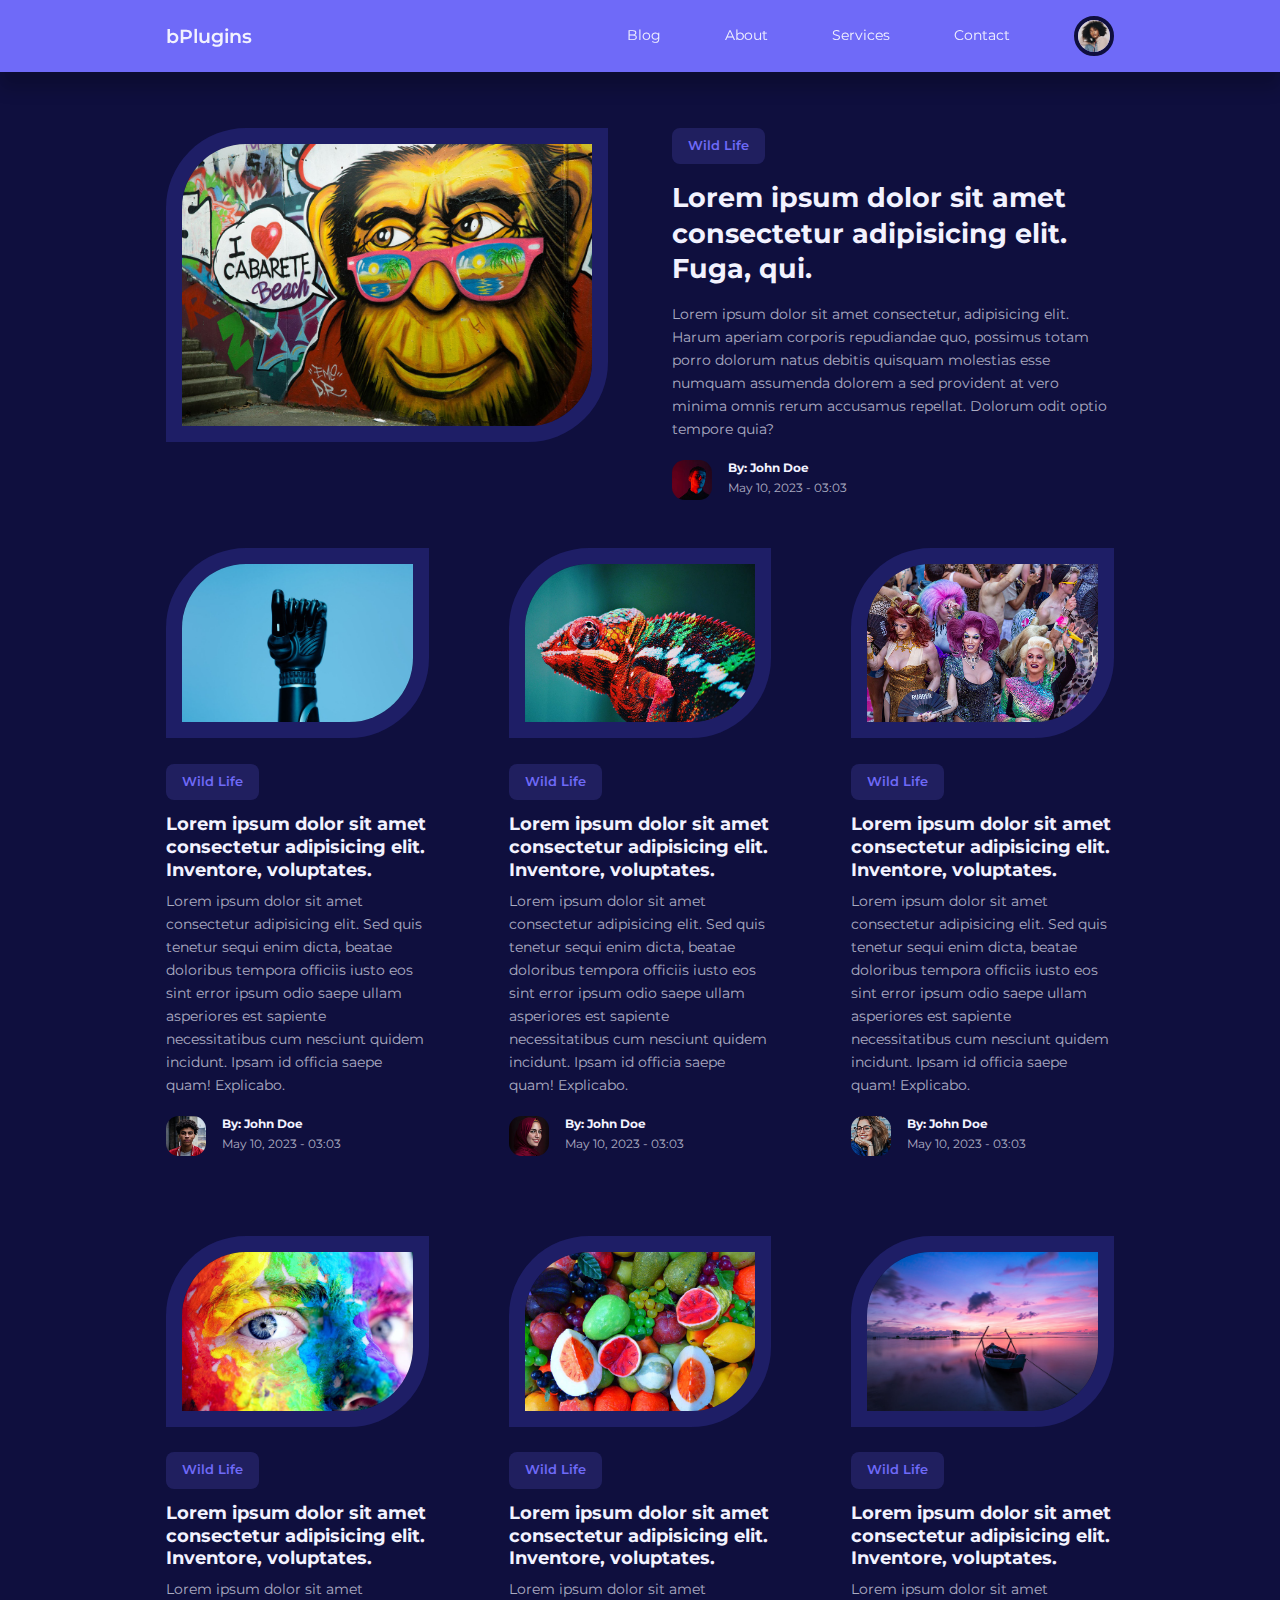
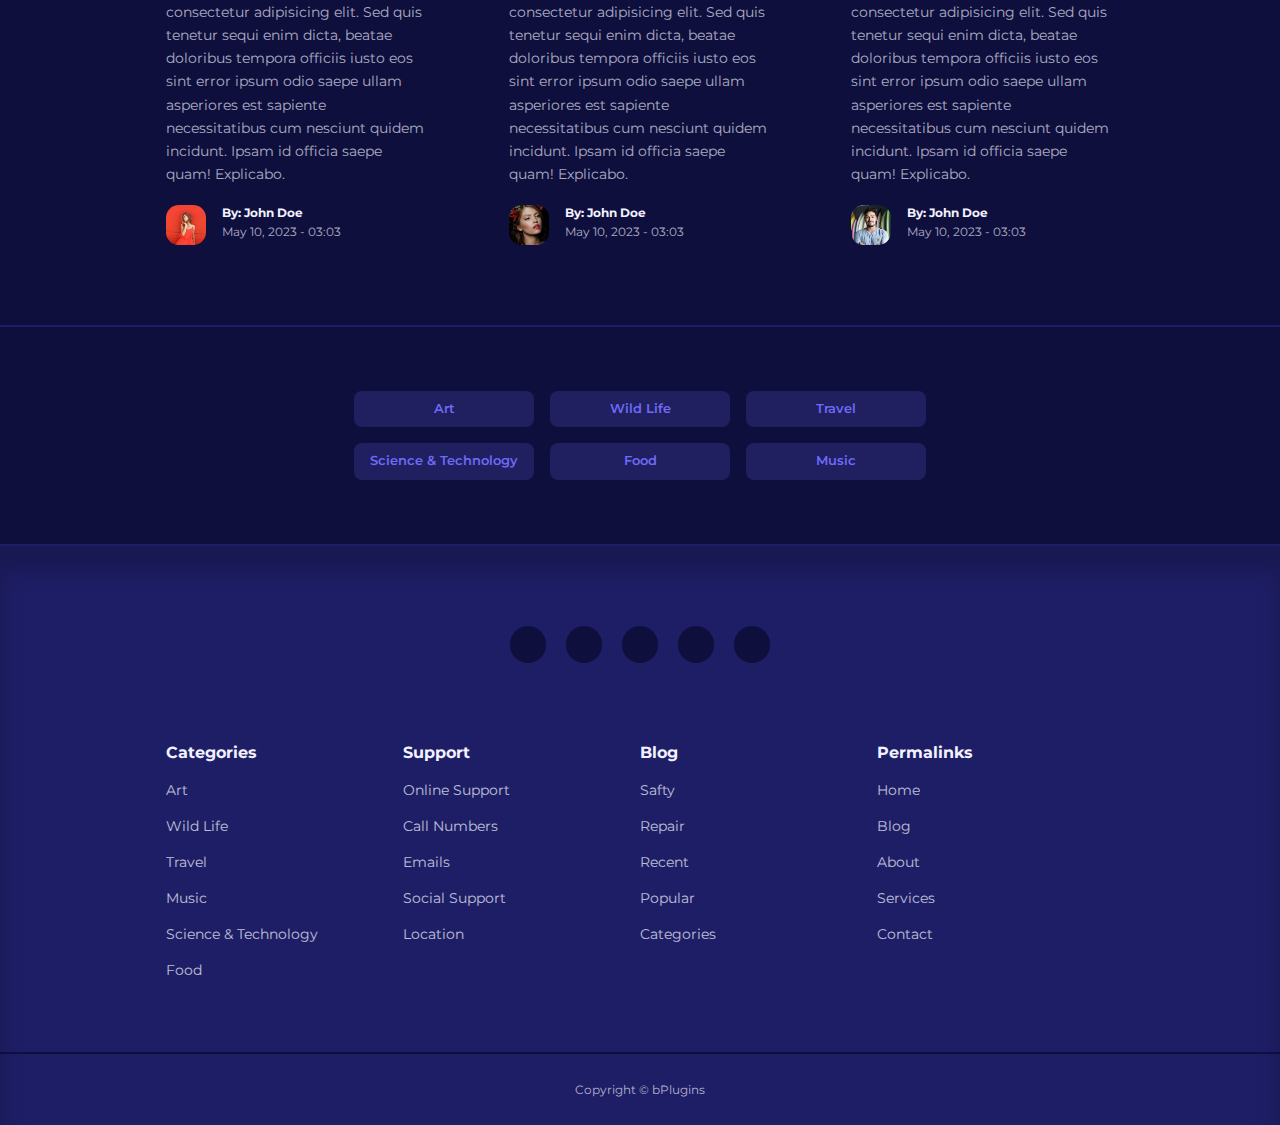
<file: index.html>
<!DOCTYPE html>
<html lang="en">

<head>
    <meta charset="UTF-8">
    <meta http-equiv="X-UA-Compatible" content="IE=edge">
    <meta name="viewport" content="width=device-width, initial-scale=1.0">
    <title>Blog Website</title>
    <!-- Custom StyleSheet -->
    <link rel="stylesheet" href="./style.css">
    <!-- IconScout CDN -->
    <link rel="stylesheet" href="https://unicons.iconscout.com/release/v4.0.0/css/line.css">
    <!-- Google Font(Montserrat) -->
    <link href="https://fonts.googleapis.com/css2?family=Montserrat:wght@300;400;500;600;700;800;900&display=swap" rel="stylesheet">
</head>

<body>
    <nav>
        <div class="container nav__container">
            <a href="index.html" class="nav__logo">bPlugins</a>
            <ul class="nav__items">
                <li><a href="blog.html">Blog</a></li>
                <li><a href="about.html">About</a></li>
                <li><a href="services.html">Services</a></li>
                <li><a href="contact.html">Contact</a></li>
                <!-- <li><a href="signin.html">SignIn</a></li> -->
                <li class="nav__profile">
                    <div class="avatar">
                        <img src="./images/avatar1.jpg" alt="">
                    </div>
                    <ul>
                        <li><a href="dashboard.html">Dashboard</a></li>
                        <li><a href="logout.html">Logout</a></li>
                    </ul>
                </li>
            </ul>

            <button id="open__nav-btn">
                <i class="uil uil-bars"></i>
            </button>
            <button id="close__nav-btn">
                <i class="uil uil-multiply"></i>
            </button>
        </div>
    </nav>
    <!-- End Of Nav -->

    <section class="featured">
        <div class="container featured__container">
            <div class="post__thumbnail">
                <img src="./images/blog1.jpg" alt="blog_post">
            </div>
            <div class="post__info">
                <a href="category-posts.html" class="category__button">Wild Life</a>
                <h2 class="post__title">
                    <a href="post.html">Lorem ipsum dolor sit amet consectetur adipisicing elit. Fuga, qui.</a>
                </h2>
                <p class="post__body">
                    Lorem ipsum dolor sit amet consectetur, adipisicing elit. Harum aperiam corporis repudiandae quo, possimus totam porro dolorum natus debitis quisquam molestias esse numquam
                    assumenda dolorem a sed provident at vero minima omnis rerum accusamus repellat. Dolorum odit optio tempore quia?
                </p>
                <div class="post__author">
                    <div class="post__author-avatar">
                        <img src="./images/avatar2.jpg" alt="">
                    </div>
                    <div class="post__author-info">
                        <h5>By: John Doe</h5>
                        <small>May 10, 2023 - 03:03</small>
                    </div>
                </div>
            </div>
        </div>
    </section>
    <!-- End of Featured -->

    <section class="posts">
        <div class="container posts__container">
            <article class="post">
                <div class="post__thumbnail">
                    <img src="./images/blog2.jpg" alt="">
                </div>
                <div class="post__info">
                    <a href="category-posts.html" class="category__button">Wild Life</a>
                    <h3 class="post__title"><a href="post.html">Lorem ipsum dolor sit amet consectetur adipisicing elit. Inventore, voluptates.</a></h3>
                    <p class="post__body">
                        Lorem ipsum dolor sit amet consectetur adipisicing elit. Sed quis tenetur sequi enim dicta, beatae doloribus tempora officiis iusto eos sint error ipsum odio saepe ullam
                        asperiores est sapiente necessitatibus cum nesciunt quidem incidunt. Ipsam id officia saepe quam! Explicabo.
                    </p>
                    <div class="post__author">
                        <div class="post__author-avatar">
                            <img src="./images/avatar3.jpg" alt="">
                        </div>
                        <div class="post__author-info">
                            <h5>By: John Doe</h5>
                            <small>May 10, 2023 - 03:03</small>
                        </div>
                    </div>
                </div>
            </article>
            <article class="post">
                <div class="post__thumbnail">
                    <img src="./images/blog3.jpg" alt="">
                </div>
                <div class="post__info">
                    <a href="" class="category__button">Wild Life</a>
                    <h3 class="post__title"><a href="post.html">Lorem ipsum dolor sit amet consectetur adipisicing elit. Inventore, voluptates.</a></h3>
                    <p class="post__body">
                        Lorem ipsum dolor sit amet consectetur adipisicing elit. Sed quis tenetur sequi enim dicta, beatae doloribus tempora officiis iusto eos sint error ipsum odio saepe ullam
                        asperiores est sapiente necessitatibus cum nesciunt quidem incidunt. Ipsam id officia saepe quam! Explicabo.
                    </p>
                    <div class="post__author">
                        <div class="post__author-avatar">
                            <img src="./images/avatar4.jpg" alt="">
                        </div>
                        <div class="post__author-info">
                            <h5>By: John Doe</h5>
                            <small>May 10, 2023 - 03:03</small>
                        </div>
                    </div>
                </div>
            </article>
            <article class="post">
                <div class="post__thumbnail">
                    <img src="./images/blog4.jpg" alt="">
                </div>
                <div class="post__info">
                    <a href="" class="category__button">Wild Life</a>
                    <h3 class="post__title"><a href="post.html">Lorem ipsum dolor sit amet consectetur adipisicing elit. Inventore, voluptates.</a></h3>
                    <p class="post__body">
                        Lorem ipsum dolor sit amet consectetur adipisicing elit. Sed quis tenetur sequi enim dicta, beatae doloribus tempora officiis iusto eos sint error ipsum odio saepe ullam
                        asperiores est sapiente necessitatibus cum nesciunt quidem incidunt. Ipsam id officia saepe quam! Explicabo.
                    </p>
                    <div class="post__author">
                        <div class="post__author-avatar">
                            <img src="./images/avatar5.jpg" alt="">
                        </div>
                        <div class="post__author-info">
                            <h5>By: John Doe</h5>
                            <small>May 10, 2023 - 03:03</small>
                        </div>
                    </div>
                </div>
            </article>
            <article class="post">
                <div class="post__thumbnail">
                    <img src="./images/blog5.jpg" alt="">
                </div>
                <div class="post__info">
                    <a href="" class="category__button">Wild Life</a>
                    <h3 class="post__title"><a href="post.html">Lorem ipsum dolor sit amet consectetur adipisicing elit. Inventore, voluptates.</a></h3>
                    <p class="post__body">
                        Lorem ipsum dolor sit amet consectetur adipisicing elit. Sed quis tenetur sequi enim dicta, beatae doloribus tempora officiis iusto eos sint error ipsum odio saepe ullam
                        asperiores est sapiente necessitatibus cum nesciunt quidem incidunt. Ipsam id officia saepe quam! Explicabo.
                    </p>
                    <div class="post__author">
                        <div class="post__author-avatar">
                            <img src="./images/avatar6.jpg" alt="">
                        </div>
                        <div class="post__author-info">
                            <h5>By: John Doe</h5>
                            <small>May 10, 2023 - 03:03</small>
                        </div>
                    </div>
                </div>
            </article>
            <article class="post">
                <div class="post__thumbnail">
                    <img src="./images/blog6.jpg" alt="">
                </div>
                <div class="post__info">
                    <a href="" class="category__button">Wild Life</a>
                    <h3 class="post__title"><a href="post.html">Lorem ipsum dolor sit amet consectetur adipisicing elit. Inventore, voluptates.</a></h3>
                    <p class="post__body">
                        Lorem ipsum dolor sit amet consectetur adipisicing elit. Sed quis tenetur sequi enim dicta, beatae doloribus tempora officiis iusto eos sint error ipsum odio saepe ullam
                        asperiores est sapiente necessitatibus cum nesciunt quidem incidunt. Ipsam id officia saepe quam! Explicabo.
                    </p>
                    <div class="post__author">
                        <div class="post__author-avatar">
                            <img src="./images/avatar7.jpg" alt="">
                        </div>
                        <div class="post__author-info">
                            <h5>By: John Doe</h5>
                            <small>May 10, 2023 - 03:03</small>
                        </div>
                    </div>
                </div>
            </article>
            <article class="post">
                <div class="post__thumbnail">
                    <img src="./images/blog7.jpg" alt="">
                </div>
                <div class="post__info">
                    <a href="" class="category__button">Wild Life</a>
                    <h3 class="post__title"><a href="post.html">Lorem ipsum dolor sit amet consectetur adipisicing elit. Inventore, voluptates.</a></h3>
                    <p class="post__body">
                        Lorem ipsum dolor sit amet consectetur adipisicing elit. Sed quis tenetur sequi enim dicta, beatae doloribus tempora officiis iusto eos sint error ipsum odio saepe ullam
                        asperiores est sapiente necessitatibus cum nesciunt quidem incidunt. Ipsam id officia saepe quam! Explicabo.
                    </p>
                    <div class="post__author">
                        <div class="post__author-avatar">
                            <img src="./images/avatar8.jpg" alt="">
                        </div>
                        <div class="post__author-info">
                            <h5>By: John Doe</h5>
                            <small>May 10, 2023 - 03:03</small>
                        </div>
                    </div>
                </div>
            </article>
        </div>
    </section>
    <!-- End of Posts -->

    <section class="category__buttons">
        <div class="container category__buttons-container">
            <a href="" class="category__button">Art</a>
            <a href="" class="category__button">Wild Life</a>
            <a href="" class="category__button">Travel</a>
            <a href="" class="category__button">Science & Technology</a>
            <a href="" class="category__button">Food</a>
            <a href="" class="category__button">Music</a>
        </div>
    </section>
    <!-- End of Category Buttons -->

    <footer>
        <div class="footer__socials">
            <a href="" target="_blank">
                <i class="uil uil-youtube"></i>
            </a>
            <a href="" target="_blank">
                <i class="uil uil-facebook"></i>
            </a>
            <a href="" target="_blank">
                <i class="uil uil-instagram-alt"></i>
            </a>
            <a href="" target="_blank">
                <i class="uil uil-linkedin"></i>
            </a>
            <a href="" target="_blank">
                <i class="uil uil-twitter"></i>
            </a>
        </div>

        <div class="container footer__container">
            <article>
                <h4>Categories</h4>
                <ul>
                    <li><a href="">Art</a></li>
                    <li><a href="">Wild Life</a></li>
                    <li><a href="">Travel</a></li>
                    <li><a href="">Music</a></li>
                    <li><a href="">Science & Technology</a></li>
                    <li><a href="">Food</a></li>
                </ul>
            </article>
            <article>
                <h4>Support</h4>
                <ul>
                    <li><a href="">Online Support</a></li>
                    <li><a href="">Call Numbers</a></li>
                    <li><a href="">Emails</a></li>
                    <li><a href="">Social Support</a></li>
                    <li><a href="">Location</a></li>
                </ul>
            </article>
            <article>
                <h4>Blog</h4>
                <ul>
                    <li><a href="">Safty</a></li>
                    <li><a href="">Repair</a></li>
                    <li><a href="">Recent</a></li>
                    <li><a href="">Popular</a></li>
                    <li><a href="">Categories</a></li>
                </ul>
            </article>
            <article>
                <h4>Permalinks</h4>
                <ul>
                    <li><a href="">Home</a></li>
                    <li><a href="">Blog</a></li>
                    <li><a href="">About</a></li>
                    <li><a href="">Services</a></li>
                    <li><a href="">Contact</a></li>
                </ul>
            </article>
        </div>
        <div class="footer__copyright">
            <small>Copyright &copy; bPlugins</small>
        </div>
    </footer>

    <script src="./main.js"></script>
</body>

</html>
</file>
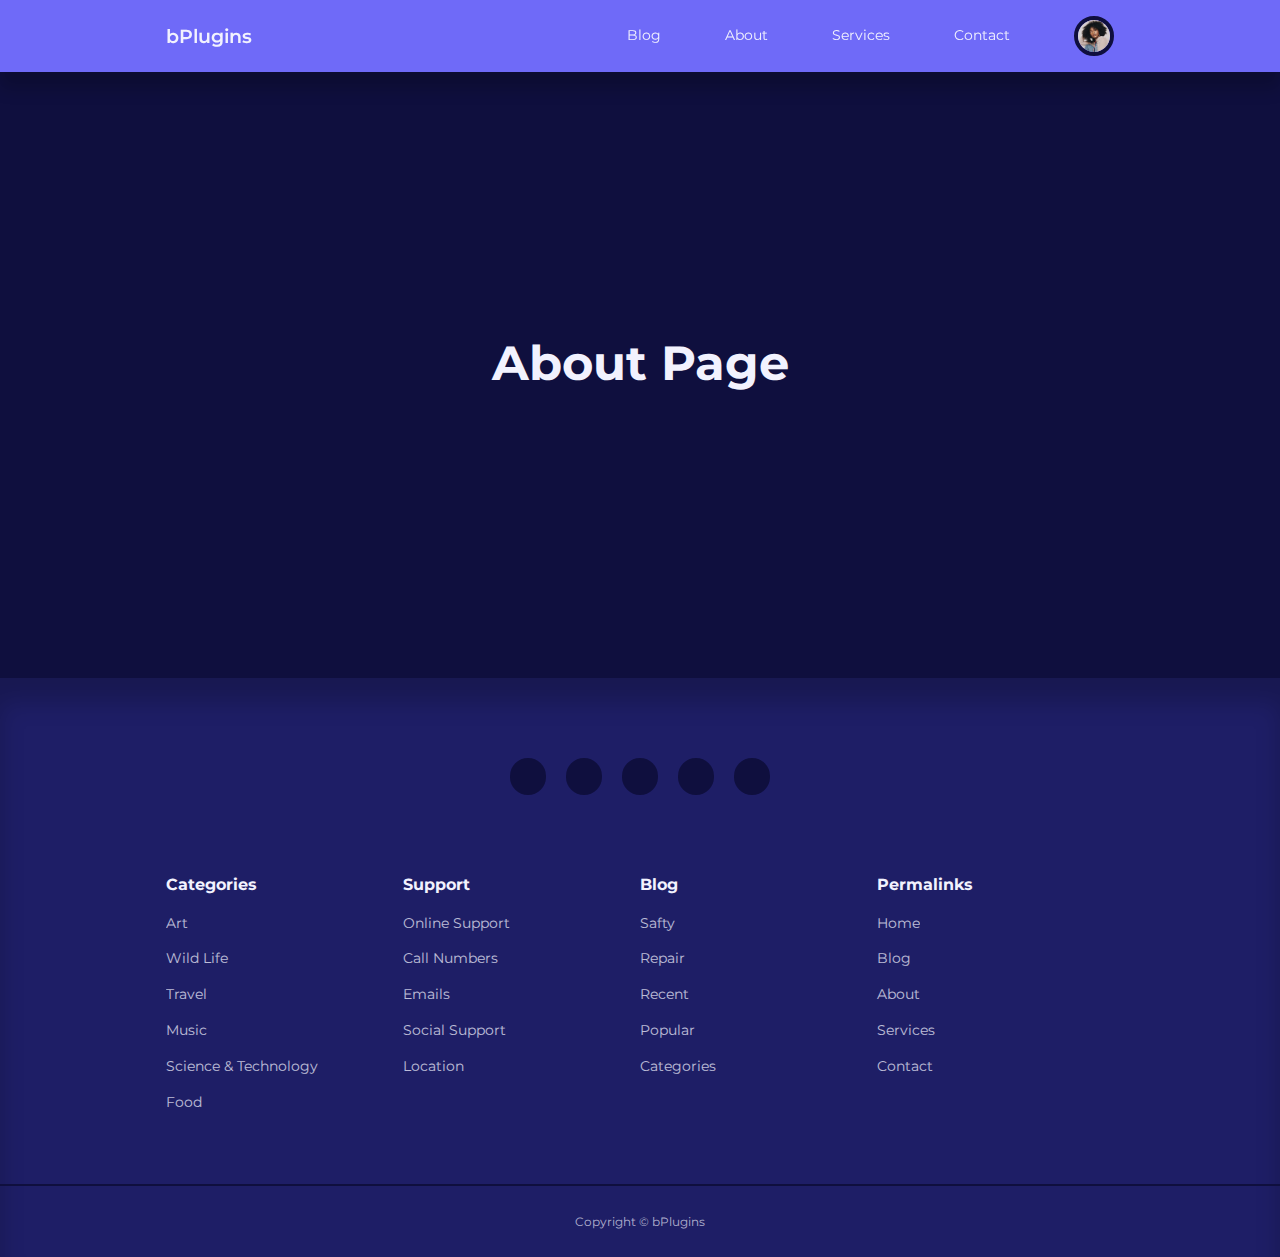
<file: about.html>
<!DOCTYPE html>
<html lang="en">

<head>
    <meta charset="UTF-8">
    <meta http-equiv="X-UA-Compatible" content="IE=edge">
    <meta name="viewport" content="width=device-width, initial-scale=1.0">
    <title>Blog Website</title>
    <!-- Custom StyleSheet -->
    <link rel="stylesheet" href="./style.css">
    <!-- IconScout CDN -->
    <link rel="stylesheet" href="https://unicons.iconscout.com/release/v4.0.0/css/line.css">
    <!-- Google Font(Montserrat) -->
    <link href="https://fonts.googleapis.com/css2?family=Montserrat:wght@300;400;500;600;700;800;900&display=swap" rel="stylesheet">
</head>

<body>
    <nav>
        <div class="container nav__container">
            <a href="index.html" class="nav__logo">bPlugins</a>
            <ul class="nav__items">
                <li><a href="blog.html">Blog</a></li>
                <li><a href="about.html">About</a></li>
                <li><a href="services.html">Services</a></li>
                <li><a href="contact.html">Contact</a></li>
                <!-- <li><a href="signin.html">SignIn</a></li> -->
                <li class="nav__profile">
                    <div class="avatar">
                        <img src="./images/avatar1.jpg" alt="">
                    </div>
                    <ul>
                        <li><a href="dashboard.html">Dashboard</a></li>
                        <li><a href="logout.html">Logout</a></li>
                    </ul>
                </li>
            </ul>

            <button id="open__nav-btn">
                <i class="uil uil-bars"></i>
            </button>
            <button id="close__nav-btn">
                <i class="uil uil-multiply"></i>
            </button>
        </div>
    </nav>
    <!-- End Of Nav -->

   <section class="empty__page">
    <h1>About Page</h1>
   </section>

    <footer>
        <div class="footer__socials">
            <a href="" target="_blank">
                <i class="uil uil-youtube"></i>
            </a>
            <a href="" target="_blank">
                <i class="uil uil-facebook"></i>
            </a>
            <a href="" target="_blank">
                <i class="uil uil-instagram-alt"></i>
            </a>
            <a href="" target="_blank">
                <i class="uil uil-linkedin"></i>
            </a>
            <a href="" target="_blank">
                <i class="uil uil-twitter"></i>
            </a>
        </div>

        <div class="container footer__container">
            <article>
                <h4>Categories</h4>
                <ul>
                    <li><a href="">Art</a></li>
                    <li><a href="">Wild Life</a></li>
                    <li><a href="">Travel</a></li>
                    <li><a href="">Music</a></li>
                    <li><a href="">Science & Technology</a></li>
                    <li><a href="">Food</a></li>
                </ul>
            </article>
            <article>
                <h4>Support</h4>
                <ul>
                    <li><a href="">Online Support</a></li>
                    <li><a href="">Call Numbers</a></li>
                    <li><a href="">Emails</a></li>
                    <li><a href="">Social Support</a></li>
                    <li><a href="">Location</a></li>
                </ul>
            </article>
            <article>
                <h4>Blog</h4>
                <ul>
                    <li><a href="">Safty</a></li>
                    <li><a href="">Repair</a></li>
                    <li><a href="">Recent</a></li>
                    <li><a href="">Popular</a></li>
                    <li><a href="">Categories</a></li>
                </ul>
            </article>
            <article>
                <h4>Permalinks</h4>
                <ul>
                    <li><a href="">Home</a></li>
                    <li><a href="">Blog</a></li>
                    <li><a href="">About</a></li>
                    <li><a href="">Services</a></li>
                    <li><a href="">Contact</a></li>
                </ul>
            </article>
        </div>
        <div class="footer__copyright">
            <small>Copyright &copy; bPlugins</small>
        </div>
    </footer>

    <script src="./main.js"></script>
</body>

</html>
</file>
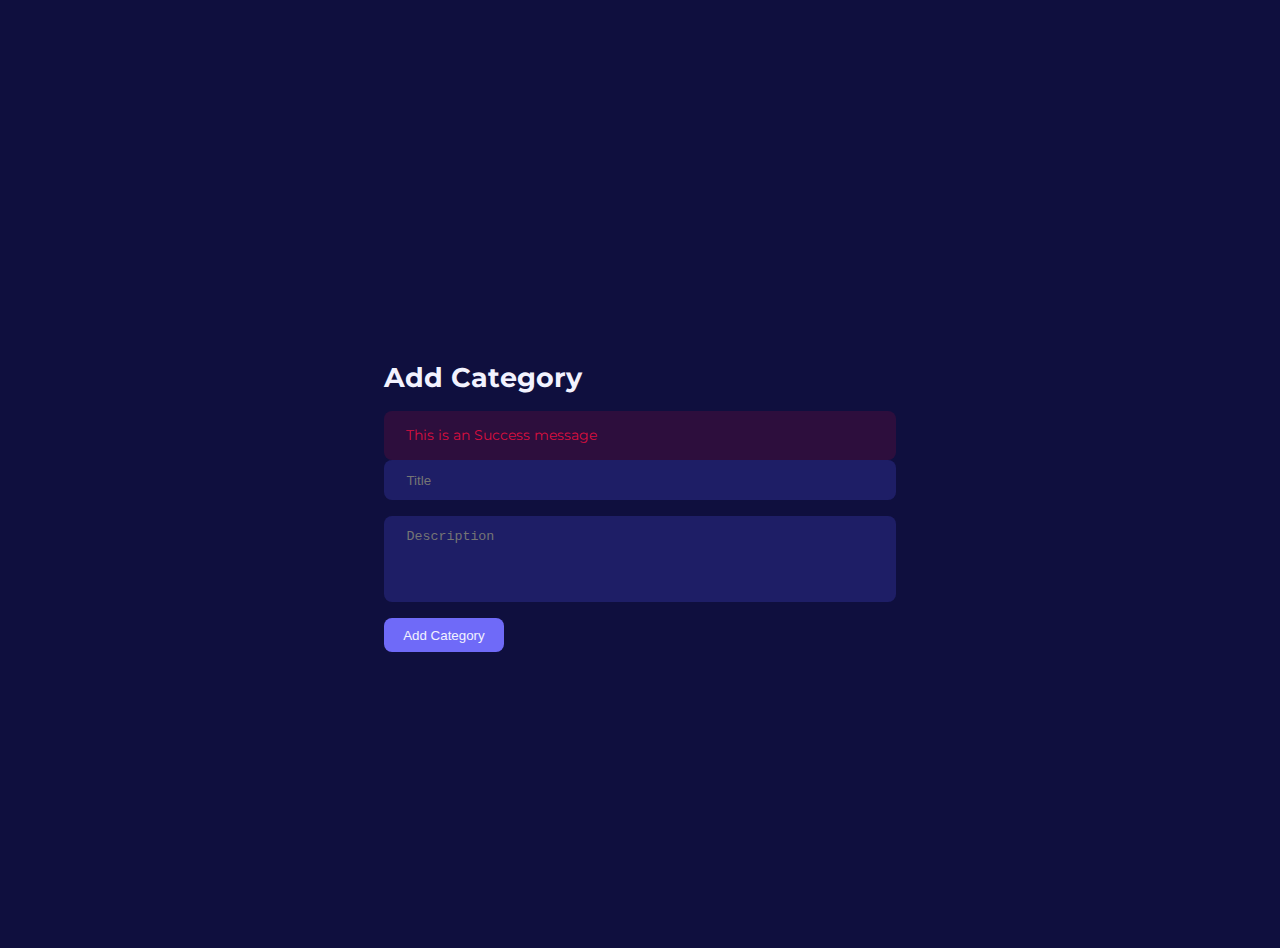
<file: add-category.html>
<!DOCTYPE html>
<html lang="en">

<head>
    <meta charset="UTF-8">
    <meta http-equiv="X-UA-Compatible" content="IE=edge">
    <meta name="viewport" content="width=device-width, initial-scale=1.0">
    <title>Blog Website</title>
    <!-- Custom StyleSheet -->
    <link rel="stylesheet" href="./style.css">
    <!-- IconScout CDN -->
    <link rel="stylesheet" href="https://unicons.iconscout.com/release/v4.0.0/css/line.css">
    <!-- Google Font(Montserrat) -->
    <link href="https://fonts.googleapis.com/css2?family=Montserrat:wght@300;400;500;600;700;800;900&display=swap" rel="stylesheet">
</head>

<body>
    <section class="form__section">
        <div class="container form__section-container">
            <h2>Add Category</h2>
            <div class="alert__message error">
                <p>This is an Success message</p>
            </div>
            <form action="">
                <input type="text" placeholder="Title">
                <textarea rows="4" placeholder="Description"></textarea>
                <button type="submit" class="btn">Add Category</button>
            </form>
        </div>
    </section>
</body>

</html>
</file>
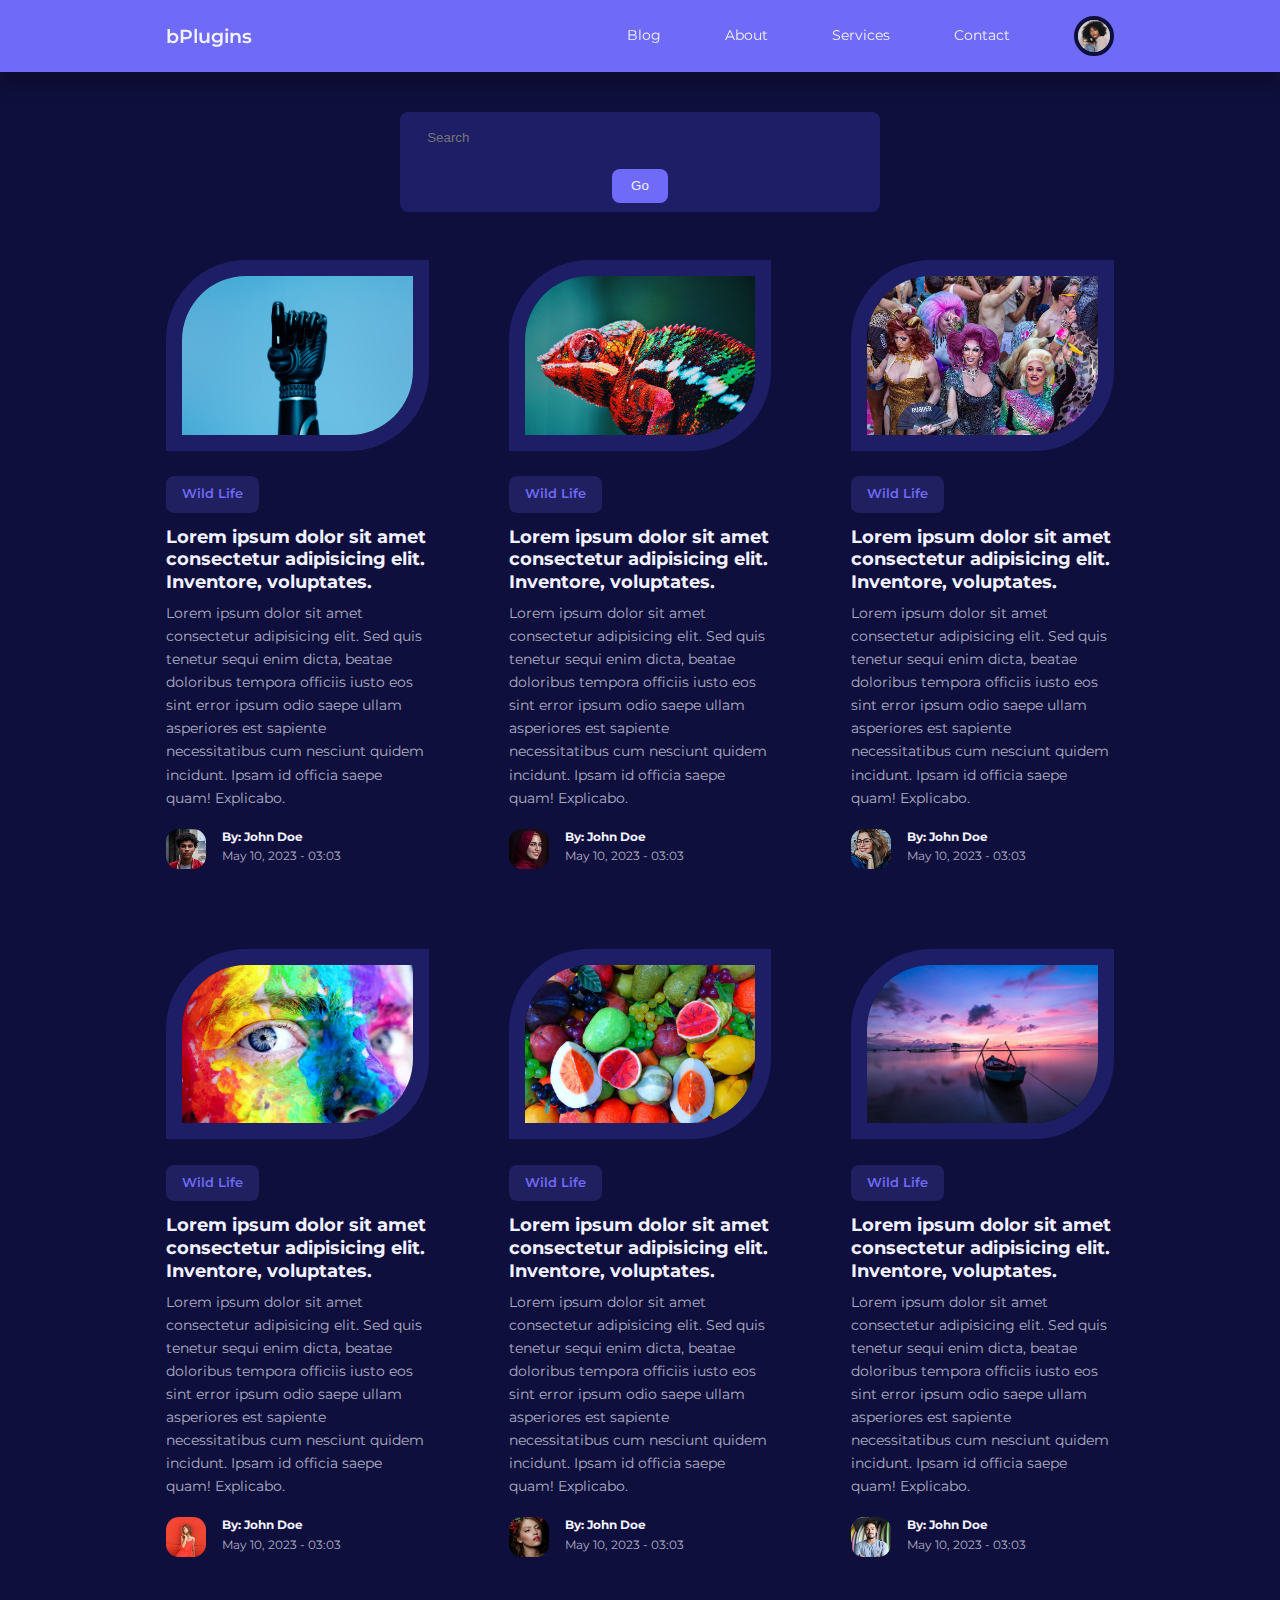
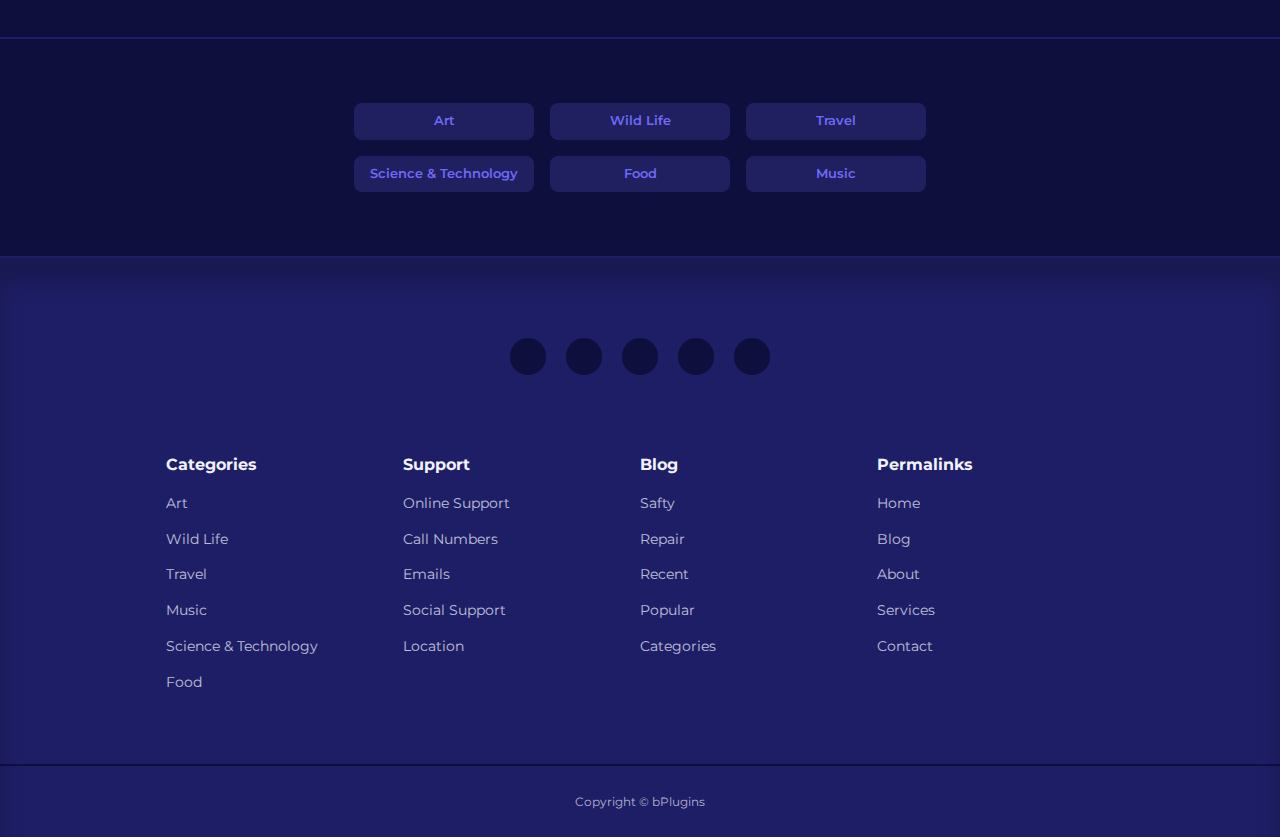
<file: blog.html>
<!DOCTYPE html>
<html lang="en">

<head>
    <meta charset="UTF-8">
    <meta http-equiv="X-UA-Compatible" content="IE=edge">
    <meta name="viewport" content="width=device-width, initial-scale=1.0">
    <title>Blog Website</title>
    <!-- Custom StyleSheet -->
    <link rel="stylesheet" href="./style.css">
    <!-- IconScout CDN -->
    <link rel="stylesheet" href="https://unicons.iconscout.com/release/v4.0.0/css/line.css">
    <!-- Google Font(Montserrat) -->
    <link href="https://fonts.googleapis.com/css2?family=Montserrat:wght@300;400;500;600;700;800;900&display=swap" rel="stylesheet">
</head>

<body>
    <nav>
        <div class="container nav__container">
            <a href="index.html" class="nav__logo">bPlugins</a>
            <ul class="nav__items">
                <li><a href="blog.html">Blog</a></li>
                <li><a href="about.html">About</a></li>
                <li><a href="services.html">Services</a></li>
                <li><a href="contact.html">Contact</a></li>
                <!-- <li><a href="signin.html">SignIn</a></li> -->
                <li class="nav__profile">
                    <div class="avatar">
                        <img src="./images/avatar1.jpg" alt="">
                    </div>
                    <ul>
                        <li><a href="dashboard.html">Dashboard</a></li>
                        <li><a href="logout.html">Logout</a></li>
                    </ul>
                </li>
            </ul>

            <button id="open__nav-btn">
                <i class="uil uil-bars"></i>
            </button>
            <button id="close__nav-btn">
                <i class="uil uil-multiply"></i>
            </button>
        </div>
    </nav>
    <!-- End Of Nav -->

    <section class="search__bar">
        <form action="" class="container search__bar-container">
            <div>
                <i class="uil uil-search"></i>
                <input type="search" name="" placeholder="Search">
            </div>
            <button type="submit" class="btn">Go</button>
        </form>
    </section>

    <section class="posts">
        <div class="container posts__container">
            <article class="post">
                <div class="post__thumbnail">
                    <img src="./images/blog2.jpg" alt="">
                </div>
                <div class="post__info">
                    <a href="" class="category__button">Wild Life</a>
                    <h3 class="post__title"><a href="post.html">Lorem ipsum dolor sit amet consectetur adipisicing elit. Inventore, voluptates.</a></h3>
                    <p class="post__body">
                        Lorem ipsum dolor sit amet consectetur adipisicing elit. Sed quis tenetur sequi enim dicta, beatae doloribus tempora officiis iusto eos sint error ipsum odio saepe ullam
                        asperiores est sapiente necessitatibus cum nesciunt quidem incidunt. Ipsam id officia saepe quam! Explicabo.
                    </p>
                    <div class="post__author">
                        <div class="post__author-avatar">
                            <img src="./images/avatar3.jpg" alt="">
                        </div>
                        <div class="post__author-info">
                            <h5>By: John Doe</h5>
                            <small>May 10, 2023 - 03:03</small>
                        </div>
                    </div>
                </div>
            </article>
            <article class="post">
                <div class="post__thumbnail">
                    <img src="./images/blog3.jpg" alt="">
                </div>
                <div class="post__info">
                    <a href="" class="category__button">Wild Life</a>
                    <h3 class="post__title"><a href="post.html">Lorem ipsum dolor sit amet consectetur adipisicing elit. Inventore, voluptates.</a></h3>
                    <p class="post__body">
                        Lorem ipsum dolor sit amet consectetur adipisicing elit. Sed quis tenetur sequi enim dicta, beatae doloribus tempora officiis iusto eos sint error ipsum odio saepe ullam
                        asperiores est sapiente necessitatibus cum nesciunt quidem incidunt. Ipsam id officia saepe quam! Explicabo.
                    </p>
                    <div class="post__author">
                        <div class="post__author-avatar">
                            <img src="./images/avatar4.jpg" alt="">
                        </div>
                        <div class="post__author-info">
                            <h5>By: John Doe</h5>
                            <small>May 10, 2023 - 03:03</small>
                        </div>
                    </div>
                </div>
            </article>
            <article class="post">
                <div class="post__thumbnail">
                    <img src="./images/blog4.jpg" alt="">
                </div>
                <div class="post__info">
                    <a href="" class="category__button">Wild Life</a>
                    <h3 class="post__title"><a href="post.html">Lorem ipsum dolor sit amet consectetur adipisicing elit. Inventore, voluptates.</a></h3>
                    <p class="post__body">
                        Lorem ipsum dolor sit amet consectetur adipisicing elit. Sed quis tenetur sequi enim dicta, beatae doloribus tempora officiis iusto eos sint error ipsum odio saepe ullam
                        asperiores est sapiente necessitatibus cum nesciunt quidem incidunt. Ipsam id officia saepe quam! Explicabo.
                    </p>
                    <div class="post__author">
                        <div class="post__author-avatar">
                            <img src="./images/avatar5.jpg" alt="">
                        </div>
                        <div class="post__author-info">
                            <h5>By: John Doe</h5>
                            <small>May 10, 2023 - 03:03</small>
                        </div>
                    </div>
                </div>
            </article>
            <article class="post">
                <div class="post__thumbnail">
                    <img src="./images/blog5.jpg" alt="">
                </div>
                <div class="post__info">
                    <a href="" class="category__button">Wild Life</a>
                    <h3 class="post__title"><a href="post.html">Lorem ipsum dolor sit amet consectetur adipisicing elit. Inventore, voluptates.</a></h3>
                    <p class="post__body">
                        Lorem ipsum dolor sit amet consectetur adipisicing elit. Sed quis tenetur sequi enim dicta, beatae doloribus tempora officiis iusto eos sint error ipsum odio saepe ullam
                        asperiores est sapiente necessitatibus cum nesciunt quidem incidunt. Ipsam id officia saepe quam! Explicabo.
                    </p>
                    <div class="post__author">
                        <div class="post__author-avatar">
                            <img src="./images/avatar6.jpg" alt="">
                        </div>
                        <div class="post__author-info">
                            <h5>By: John Doe</h5>
                            <small>May 10, 2023 - 03:03</small>
                        </div>
                    </div>
                </div>
            </article>
            <article class="post">
                <div class="post__thumbnail">
                    <img src="./images/blog6.jpg" alt="">
                </div>
                <div class="post__info">
                    <a href="" class="category__button">Wild Life</a>
                    <h3 class="post__title"><a href="post.html">Lorem ipsum dolor sit amet consectetur adipisicing elit. Inventore, voluptates.</a></h3>
                    <p class="post__body">
                        Lorem ipsum dolor sit amet consectetur adipisicing elit. Sed quis tenetur sequi enim dicta, beatae doloribus tempora officiis iusto eos sint error ipsum odio saepe ullam
                        asperiores est sapiente necessitatibus cum nesciunt quidem incidunt. Ipsam id officia saepe quam! Explicabo.
                    </p>
                    <div class="post__author">
                        <div class="post__author-avatar">
                            <img src="./images/avatar7.jpg" alt="">
                        </div>
                        <div class="post__author-info">
                            <h5>By: John Doe</h5>
                            <small>May 10, 2023 - 03:03</small>
                        </div>
                    </div>
                </div>
            </article>
            <article class="post">
                <div class="post__thumbnail">
                    <img src="./images/blog7.jpg" alt="">
                </div>
                <div class="post__info">
                    <a href="" class="category__button">Wild Life</a>
                    <h3 class="post__title"><a href="post.html">Lorem ipsum dolor sit amet consectetur adipisicing elit. Inventore, voluptates.</a></h3>
                    <p class="post__body">
                        Lorem ipsum dolor sit amet consectetur adipisicing elit. Sed quis tenetur sequi enim dicta, beatae doloribus tempora officiis iusto eos sint error ipsum odio saepe ullam
                        asperiores est sapiente necessitatibus cum nesciunt quidem incidunt. Ipsam id officia saepe quam! Explicabo.
                    </p>
                    <div class="post__author">
                        <div class="post__author-avatar">
                            <img src="./images/avatar8.jpg" alt="">
                        </div>
                        <div class="post__author-info">
                            <h5>By: John Doe</h5>
                            <small>May 10, 2023 - 03:03</small>
                        </div>
                    </div>
                </div>
            </article>
        </div>
    </section>
    <!-- End of Posts -->

    <section class="category__buttons">
        <div class="container category__buttons-container">
            <a href="" class="category__button">Art</a>
            <a href="" class="category__button">Wild Life</a>
            <a href="" class="category__button">Travel</a>
            <a href="" class="category__button">Science & Technology</a>
            <a href="" class="category__button">Food</a>
            <a href="" class="category__button">Music</a>
        </div>
    </section>
    <!-- End of Category Buttons -->

    <footer>
        <div class="footer__socials">
            <a href="" target="_blank">
                <i class="uil uil-youtube"></i>
            </a>
            <a href="" target="_blank">
                <i class="uil uil-facebook"></i>
            </a>
            <a href="" target="_blank">
                <i class="uil uil-instagram-alt"></i>
            </a>
            <a href="" target="_blank">
                <i class="uil uil-linkedin"></i>
            </a>
            <a href="" target="_blank">
                <i class="uil uil-twitter"></i>
            </a>
        </div>

        <div class="container footer__container">
            <article>
                <h4>Categories</h4>
                <ul>
                    <li><a href="">Art</a></li>
                    <li><a href="">Wild Life</a></li>
                    <li><a href="">Travel</a></li>
                    <li><a href="">Music</a></li>
                    <li><a href="">Science & Technology</a></li>
                    <li><a href="">Food</a></li>
                </ul>
            </article>
            <article>
                <h4>Support</h4>
                <ul>
                    <li><a href="">Online Support</a></li>
                    <li><a href="">Call Numbers</a></li>
                    <li><a href="">Emails</a></li>
                    <li><a href="">Social Support</a></li>
                    <li><a href="">Location</a></li>
                </ul>
            </article>
            <article>
                <h4>Blog</h4>
                <ul>
                    <li><a href="">Safty</a></li>
                    <li><a href="">Repair</a></li>
                    <li><a href="">Recent</a></li>
                    <li><a href="">Popular</a></li>
                    <li><a href="">Categories</a></li>
                </ul>
            </article>
            <article>
                <h4>Permalinks</h4>
                <ul>
                    <li><a href="">Home</a></li>
                    <li><a href="">Blog</a></li>
                    <li><a href="">About</a></li>
                    <li><a href="">Services</a></li>
                    <li><a href="">Contact</a></li>
                </ul>
            </article>
        </div>
        <div class="footer__copyright">
            <small>Copyright &copy; bPlugins</small>
        </div>
    </footer>

    <script src="./main.js"></script>
</body>

</html>
</file>
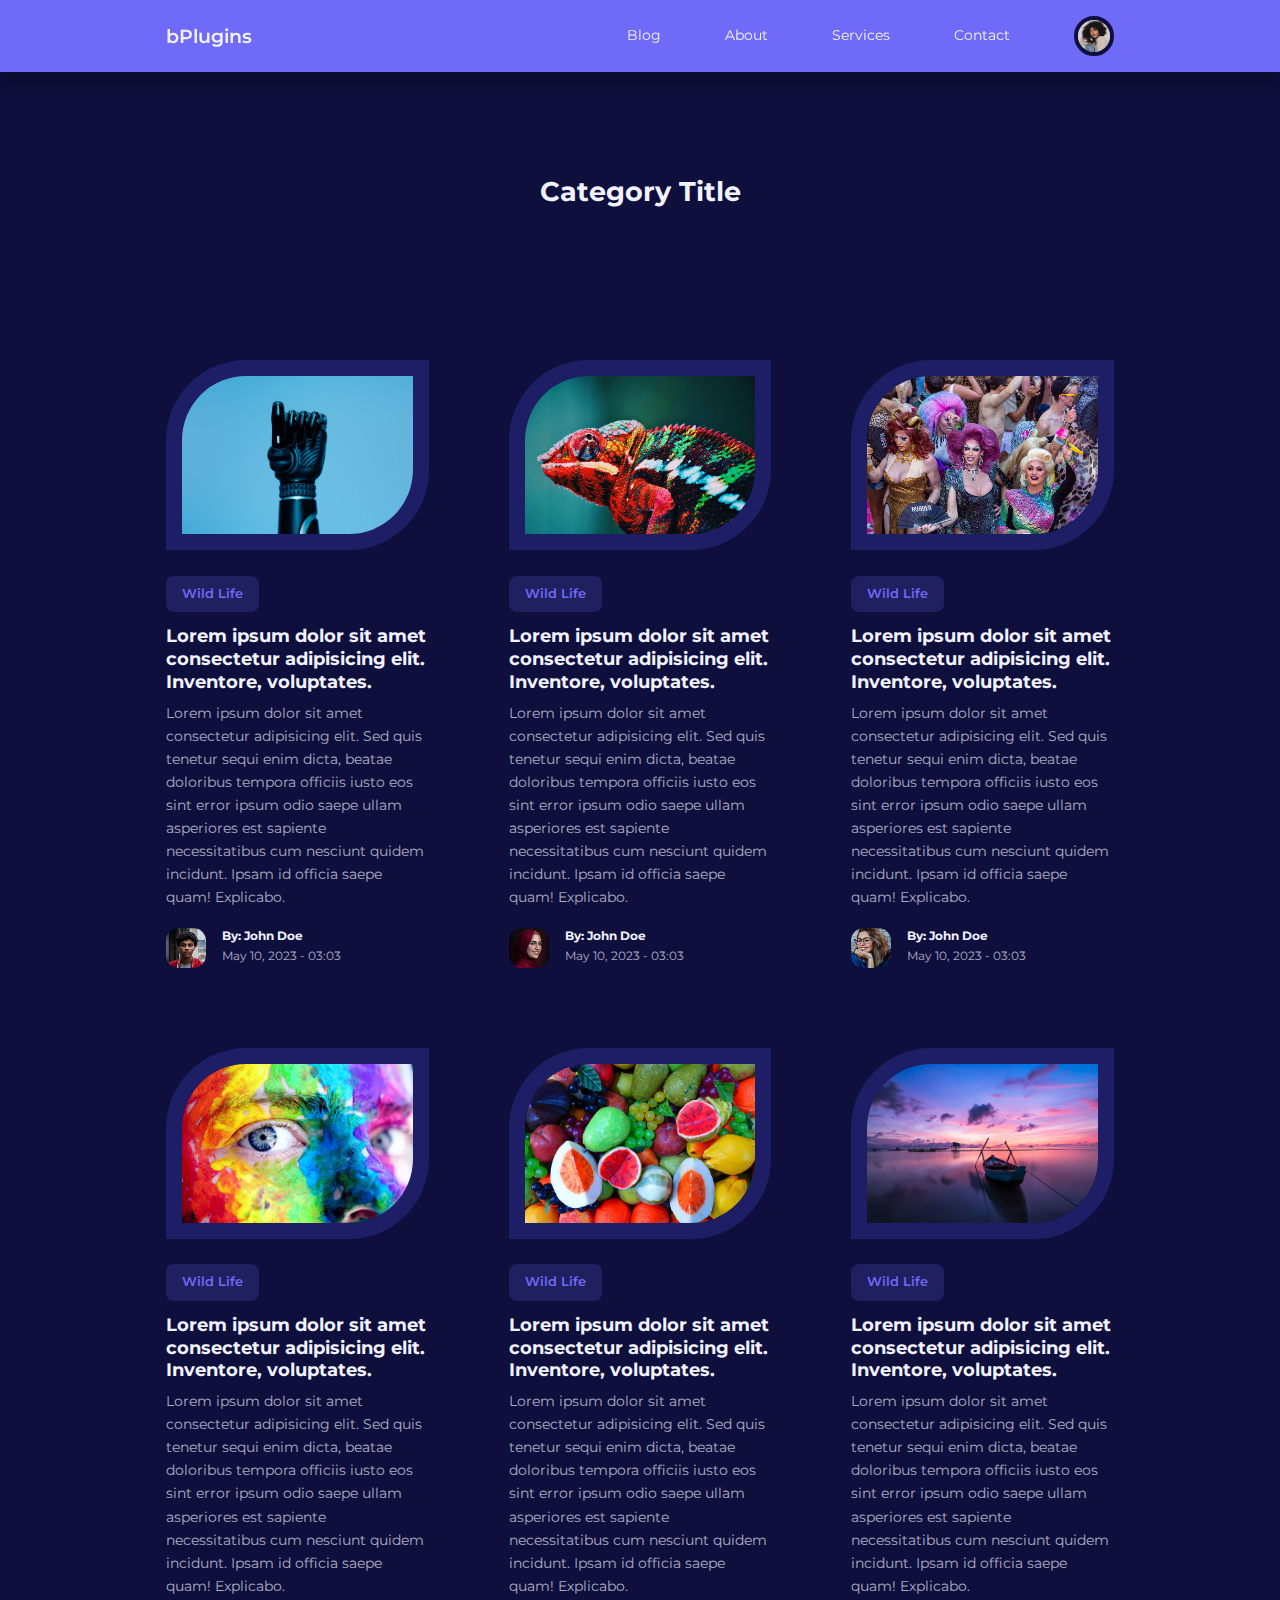
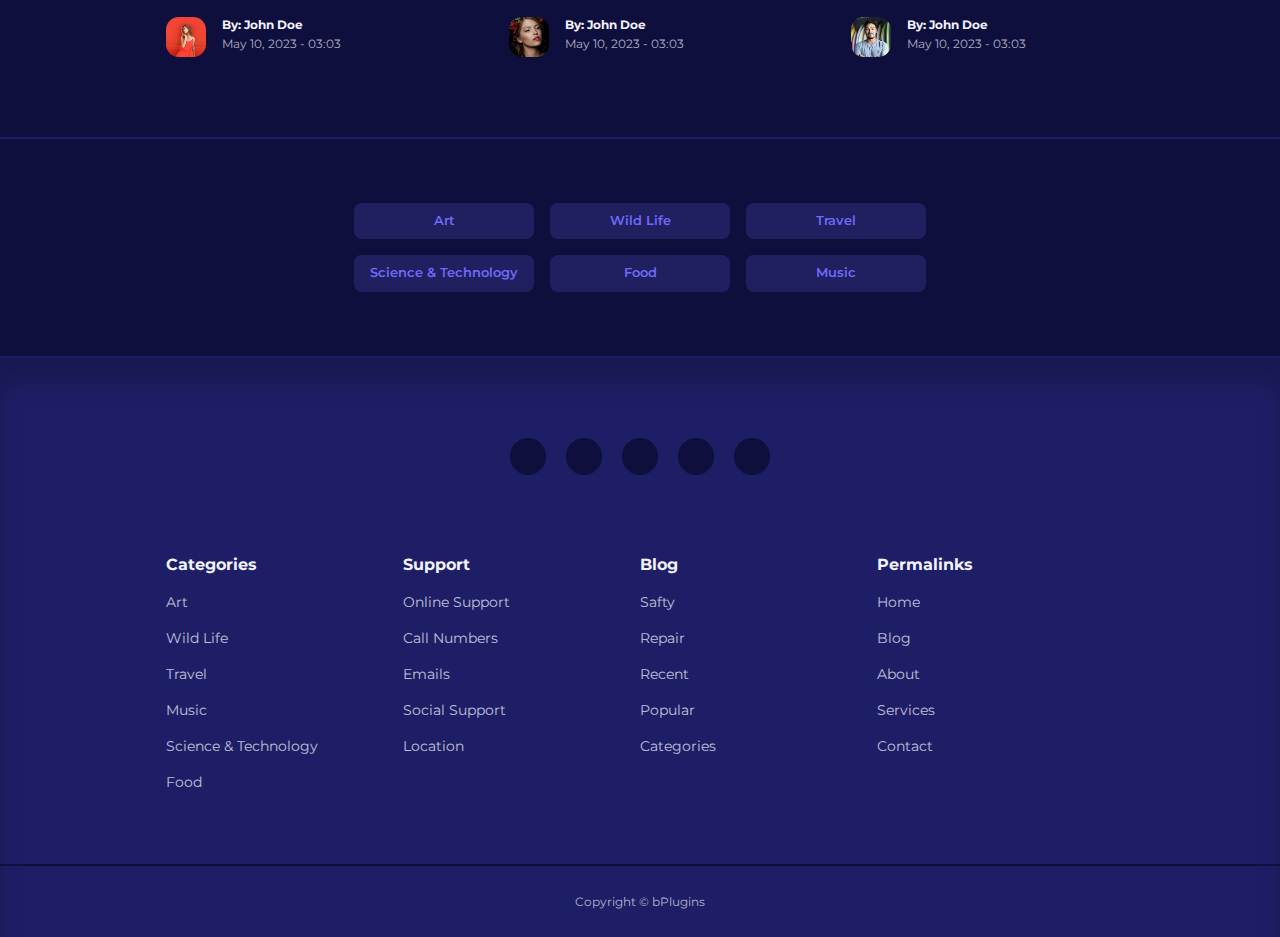
<file: category-posts.html>
<!DOCTYPE html>
<html lang="en">

<head>
    <meta charset="UTF-8">
    <meta http-equiv="X-UA-Compatible" content="IE=edge">
    <meta name="viewport" content="width=device-width, initial-scale=1.0">
    <title>Blog Website</title>
    <!-- Custom StyleSheet -->
    <link rel="stylesheet" href="./style.css">
    <!-- IconScout CDN -->
    <link rel="stylesheet" href="https://unicons.iconscout.com/release/v4.0.0/css/line.css">
    <!-- Google Font(Montserrat) -->
    <link href="https://fonts.googleapis.com/css2?family=Montserrat:wght@300;400;500;600;700;800;900&display=swap" rel="stylesheet">
</head>

<body>
    <nav>
        <div class="container nav__container">
            <a href="index.html" class="nav__logo">bPlugins</a>
            <ul class="nav__items">
                <li><a href="blog.html">Blog</a></li>
                <li><a href="about.html">About</a></li>
                <li><a href="services.html">Services</a></li>
                <li><a href="contact.html">Contact</a></li>
                <!-- <li><a href="signin.html">SignIn</a></li> -->
                <li class="nav__profile">
                    <div class="avatar">
                        <img src="./images/avatar1.jpg" alt="">
                    </div>
                    <ul>
                        <li><a href="dashboard.html">Dashboard</a></li>
                        <li><a href="logout.html">Logout</a></li>
                    </ul>
                </li>
            </ul>

            <button id="open__nav-btn">
                <i class="uil uil-bars"></i>
            </button>
            <button id="close__nav-btn">
                <i class="uil uil-multiply"></i>
            </button>
        </div>
    </nav>
    <!-- End Of Nav -->

    <header class="category__title">
        <h2>Category Title</h2>
    </header>
    <!-- End of Category Title -->

    <section class="posts">
        <div class="container posts__container">
            <article class="post">
                <div class="post__thumbnail">
                    <img src="./images/blog2.jpg" alt="">
                </div>
                <div class="post__info">
                    <a href="category-posts.html" class="category__button">Wild Life</a>
                    <h3 class="post__title"><a href="post.html">Lorem ipsum dolor sit amet consectetur adipisicing elit. Inventore, voluptates.</a></h3>
                    <p class="post__body">
                        Lorem ipsum dolor sit amet consectetur adipisicing elit. Sed quis tenetur sequi enim dicta, beatae doloribus tempora officiis iusto eos sint error ipsum odio saepe ullam
                        asperiores est sapiente necessitatibus cum nesciunt quidem incidunt. Ipsam id officia saepe quam! Explicabo.
                    </p>
                    <div class="post__author">
                        <div class="post__author-avatar">
                            <img src="./images/avatar3.jpg" alt="">
                        </div>
                        <div class="post__author-info">
                            <h5>By: John Doe</h5>
                            <small>May 10, 2023 - 03:03</small>
                        </div>
                    </div>
                </div>
            </article>
            <article class="post">
                <div class="post__thumbnail">
                    <img src="./images/blog3.jpg" alt="">
                </div>
                <div class="post__info">
                    <a href="" class="category__button">Wild Life</a>
                    <h3 class="post__title"><a href="post.html">Lorem ipsum dolor sit amet consectetur adipisicing elit. Inventore, voluptates.</a></h3>
                    <p class="post__body">
                        Lorem ipsum dolor sit amet consectetur adipisicing elit. Sed quis tenetur sequi enim dicta, beatae doloribus tempora officiis iusto eos sint error ipsum odio saepe ullam
                        asperiores est sapiente necessitatibus cum nesciunt quidem incidunt. Ipsam id officia saepe quam! Explicabo.
                    </p>
                    <div class="post__author">
                        <div class="post__author-avatar">
                            <img src="./images/avatar4.jpg" alt="">
                        </div>
                        <div class="post__author-info">
                            <h5>By: John Doe</h5>
                            <small>May 10, 2023 - 03:03</small>
                        </div>
                    </div>
                </div>
            </article>
            <article class="post">
                <div class="post__thumbnail">
                    <img src="./images/blog4.jpg" alt="">
                </div>
                <div class="post__info">
                    <a href="" class="category__button">Wild Life</a>
                    <h3 class="post__title"><a href="post.html">Lorem ipsum dolor sit amet consectetur adipisicing elit. Inventore, voluptates.</a></h3>
                    <p class="post__body">
                        Lorem ipsum dolor sit amet consectetur adipisicing elit. Sed quis tenetur sequi enim dicta, beatae doloribus tempora officiis iusto eos sint error ipsum odio saepe ullam
                        asperiores est sapiente necessitatibus cum nesciunt quidem incidunt. Ipsam id officia saepe quam! Explicabo.
                    </p>
                    <div class="post__author">
                        <div class="post__author-avatar">
                            <img src="./images/avatar5.jpg" alt="">
                        </div>
                        <div class="post__author-info">
                            <h5>By: John Doe</h5>
                            <small>May 10, 2023 - 03:03</small>
                        </div>
                    </div>
                </div>
            </article>
            <article class="post">
                <div class="post__thumbnail">
                    <img src="./images/blog5.jpg" alt="">
                </div>
                <div class="post__info">
                    <a href="" class="category__button">Wild Life</a>
                    <h3 class="post__title"><a href="post.html">Lorem ipsum dolor sit amet consectetur adipisicing elit. Inventore, voluptates.</a></h3>
                    <p class="post__body">
                        Lorem ipsum dolor sit amet consectetur adipisicing elit. Sed quis tenetur sequi enim dicta, beatae doloribus tempora officiis iusto eos sint error ipsum odio saepe ullam
                        asperiores est sapiente necessitatibus cum nesciunt quidem incidunt. Ipsam id officia saepe quam! Explicabo.
                    </p>
                    <div class="post__author">
                        <div class="post__author-avatar">
                            <img src="./images/avatar6.jpg" alt="">
                        </div>
                        <div class="post__author-info">
                            <h5>By: John Doe</h5>
                            <small>May 10, 2023 - 03:03</small>
                        </div>
                    </div>
                </div>
            </article>
            <article class="post">
                <div class="post__thumbnail">
                    <img src="./images/blog6.jpg" alt="">
                </div>
                <div class="post__info">
                    <a href="" class="category__button">Wild Life</a>
                    <h3 class="post__title"><a href="post.html">Lorem ipsum dolor sit amet consectetur adipisicing elit. Inventore, voluptates.</a></h3>
                    <p class="post__body">
                        Lorem ipsum dolor sit amet consectetur adipisicing elit. Sed quis tenetur sequi enim dicta, beatae doloribus tempora officiis iusto eos sint error ipsum odio saepe ullam
                        asperiores est sapiente necessitatibus cum nesciunt quidem incidunt. Ipsam id officia saepe quam! Explicabo.
                    </p>
                    <div class="post__author">
                        <div class="post__author-avatar">
                            <img src="./images/avatar7.jpg" alt="">
                        </div>
                        <div class="post__author-info">
                            <h5>By: John Doe</h5>
                            <small>May 10, 2023 - 03:03</small>
                        </div>
                    </div>
                </div>
            </article>
            <article class="post">
                <div class="post__thumbnail">
                    <img src="./images/blog7.jpg" alt="">
                </div>
                <div class="post__info">
                    <a href="" class="category__button">Wild Life</a>
                    <h3 class="post__title"><a href="post.html">Lorem ipsum dolor sit amet consectetur adipisicing elit. Inventore, voluptates.</a></h3>
                    <p class="post__body">
                        Lorem ipsum dolor sit amet consectetur adipisicing elit. Sed quis tenetur sequi enim dicta, beatae doloribus tempora officiis iusto eos sint error ipsum odio saepe ullam
                        asperiores est sapiente necessitatibus cum nesciunt quidem incidunt. Ipsam id officia saepe quam! Explicabo.
                    </p>
                    <div class="post__author">
                        <div class="post__author-avatar">
                            <img src="./images/avatar8.jpg" alt="">
                        </div>
                        <div class="post__author-info">
                            <h5>By: John Doe</h5>
                            <small>May 10, 2023 - 03:03</small>
                        </div>
                    </div>
                </div>
            </article>
        </div>
    </section>
    <!-- End of Posts -->

    <section class="category__buttons">
        <div class="container category__buttons-container">
            <a href="" class="category__button">Art</a>
            <a href="" class="category__button">Wild Life</a>
            <a href="" class="category__button">Travel</a>
            <a href="" class="category__button">Science & Technology</a>
            <a href="" class="category__button">Food</a>
            <a href="" class="category__button">Music</a>
        </div>
    </section>
    <!-- End of Category Buttons -->

    <footer>
        <div class="footer__socials">
            <a href="" target="_blank">
                <i class="uil uil-youtube"></i>
            </a>
            <a href="" target="_blank">
                <i class="uil uil-facebook"></i>
            </a>
            <a href="" target="_blank">
                <i class="uil uil-instagram-alt"></i>
            </a>
            <a href="" target="_blank">
                <i class="uil uil-linkedin"></i>
            </a>
            <a href="" target="_blank">
                <i class="uil uil-twitter"></i>
            </a>
        </div>

        <div class="container footer__container">
            <article>
                <h4>Categories</h4>
                <ul>
                    <li><a href="">Art</a></li>
                    <li><a href="">Wild Life</a></li>
                    <li><a href="">Travel</a></li>
                    <li><a href="">Music</a></li>
                    <li><a href="">Science & Technology</a></li>
                    <li><a href="">Food</a></li>
                </ul>
            </article>
            <article>
                <h4>Support</h4>
                <ul>
                    <li><a href="">Online Support</a></li>
                    <li><a href="">Call Numbers</a></li>
                    <li><a href="">Emails</a></li>
                    <li><a href="">Social Support</a></li>
                    <li><a href="">Location</a></li>
                </ul>
            </article>
            <article>
                <h4>Blog</h4>
                <ul>
                    <li><a href="">Safty</a></li>
                    <li><a href="">Repair</a></li>
                    <li><a href="">Recent</a></li>
                    <li><a href="">Popular</a></li>
                    <li><a href="">Categories</a></li>
                </ul>
            </article>
            <article>
                <h4>Permalinks</h4>
                <ul>
                    <li><a href="">Home</a></li>
                    <li><a href="">Blog</a></li>
                    <li><a href="">About</a></li>
                    <li><a href="">Services</a></li>
                    <li><a href="">Contact</a></li>
                </ul>
            </article>
        </div>
        <div class="footer__copyright">
            <small>Copyright &copy; bPlugins</small>
        </div>
    </footer>

    <script src="./main.js"></script>
</body>

</html>
</file>
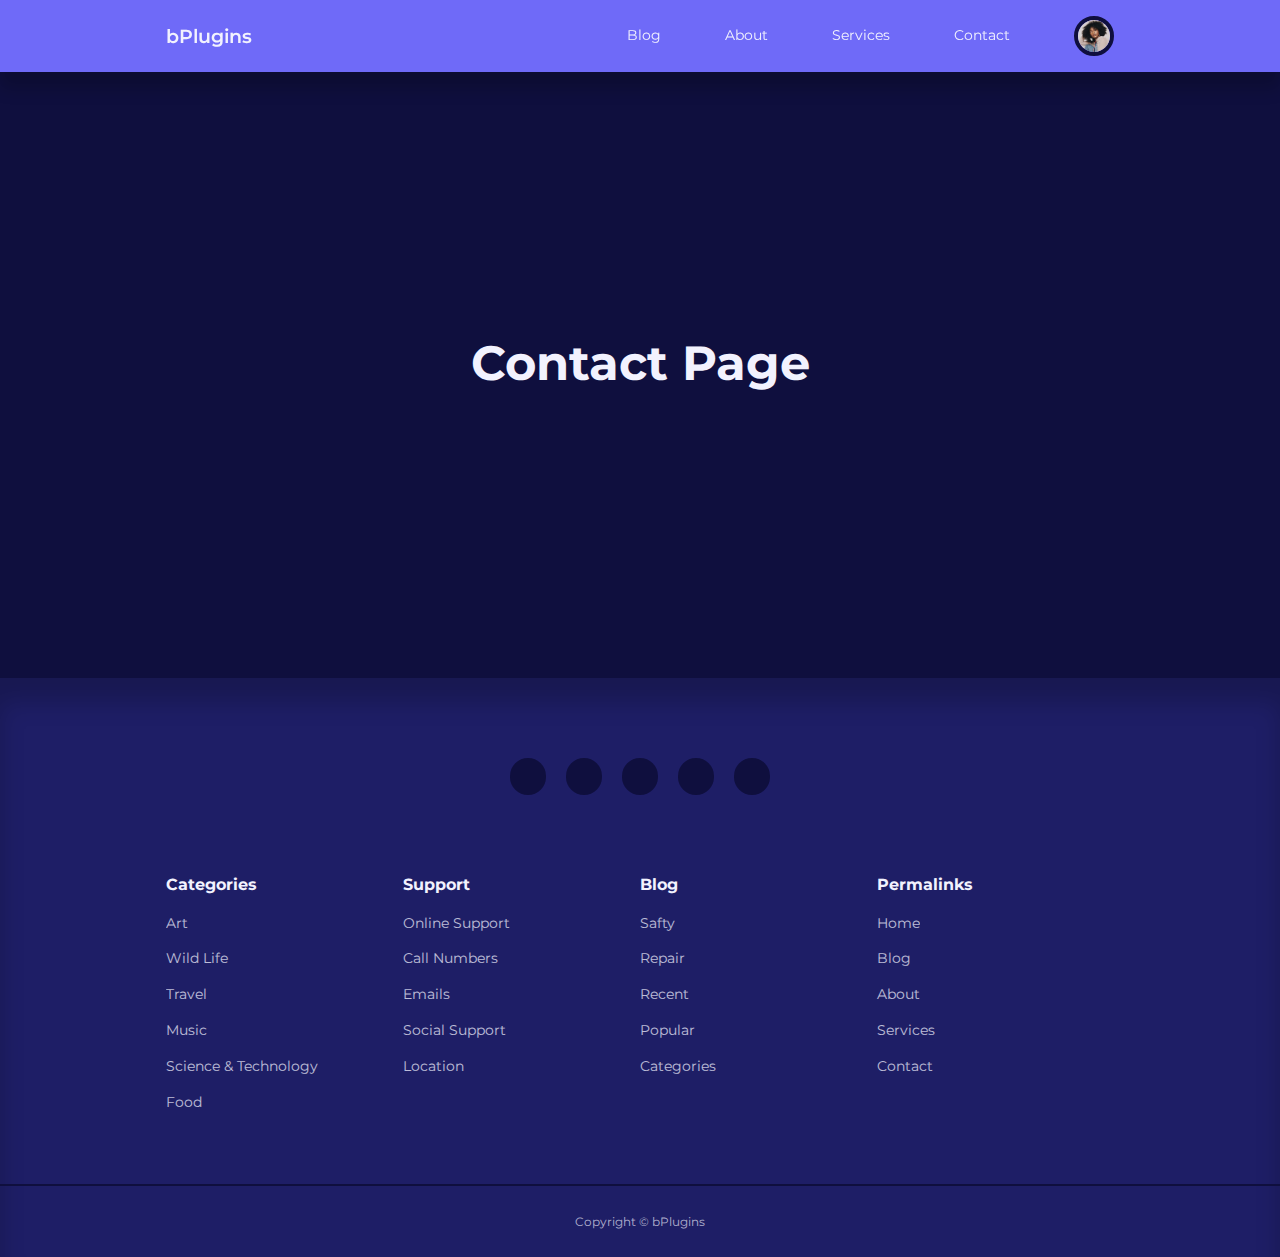
<file: contact.html>
<!DOCTYPE html>
<html lang="en">

<head>
    <meta charset="UTF-8">
    <meta http-equiv="X-UA-Compatible" content="IE=edge">
    <meta name="viewport" content="width=device-width, initial-scale=1.0">
    <title>Blog Website</title>
    <!-- Custom StyleSheet -->
    <link rel="stylesheet" href="./style.css">
    <!-- IconScout CDN -->
    <link rel="stylesheet" href="https://unicons.iconscout.com/release/v4.0.0/css/line.css">
    <!-- Google Font(Montserrat) -->
    <link href="https://fonts.googleapis.com/css2?family=Montserrat:wght@300;400;500;600;700;800;900&display=swap" rel="stylesheet">
</head>

<body>
    <nav>
        <div class="container nav__container">
            <a href="index.html" class="nav__logo">bPlugins</a>
            <ul class="nav__items">
                <li><a href="blog.html">Blog</a></li>
                <li><a href="about.html">About</a></li>
                <li><a href="services.html">Services</a></li>
                <li><a href="contact.html">Contact</a></li>
                <!-- <li><a href="signin.html">SignIn</a></li> -->
                <li class="nav__profile">
                    <div class="avatar">
                        <img src="./images/avatar1.jpg" alt="">
                    </div>
                    <ul>
                        <li><a href="dashboard.html">Dashboard</a></li>
                        <li><a href="logout.html">Logout</a></li>
                    </ul>
                </li>
            </ul>

            <button id="open__nav-btn">
                <i class="uil uil-bars"></i>
            </button>
            <button id="close__nav-btn">
                <i class="uil uil-multiply"></i>
            </button>
        </div>
    </nav>
    <!-- End Of Nav -->

    <section class="empty__page">
        <h1>Contact Page</h1>
    </section>

    <footer>
        <div class="footer__socials">
            <a href="" target="_blank">
                <i class="uil uil-youtube"></i>
            </a>
            <a href="" target="_blank">
                <i class="uil uil-facebook"></i>
            </a>
            <a href="" target="_blank">
                <i class="uil uil-instagram-alt"></i>
            </a>
            <a href="" target="_blank">
                <i class="uil uil-linkedin"></i>
            </a>
            <a href="" target="_blank">
                <i class="uil uil-twitter"></i>
            </a>
        </div>

        <div class="container footer__container">
            <article>
                <h4>Categories</h4>
                <ul>
                    <li><a href="">Art</a></li>
                    <li><a href="">Wild Life</a></li>
                    <li><a href="">Travel</a></li>
                    <li><a href="">Music</a></li>
                    <li><a href="">Science & Technology</a></li>
                    <li><a href="">Food</a></li>
                </ul>
            </article>
            <article>
                <h4>Support</h4>
                <ul>
                    <li><a href="">Online Support</a></li>
                    <li><a href="">Call Numbers</a></li>
                    <li><a href="">Emails</a></li>
                    <li><a href="">Social Support</a></li>
                    <li><a href="">Location</a></li>
                </ul>
            </article>
            <article>
                <h4>Blog</h4>
                <ul>
                    <li><a href="">Safty</a></li>
                    <li><a href="">Repair</a></li>
                    <li><a href="">Recent</a></li>
                    <li><a href="">Popular</a></li>
                    <li><a href="">Categories</a></li>
                </ul>
            </article>
            <article>
                <h4>Permalinks</h4>
                <ul>
                    <li><a href="">Home</a></li>
                    <li><a href="">Blog</a></li>
                    <li><a href="">About</a></li>
                    <li><a href="">Services</a></li>
                    <li><a href="">Contact</a></li>
                </ul>
            </article>
        </div>
        <div class="footer__copyright">
            <small>Copyright &copy; bPlugins</small>
        </div>
    </footer>

    <script src="./main.js"></script>
</body>

</html>
</file>
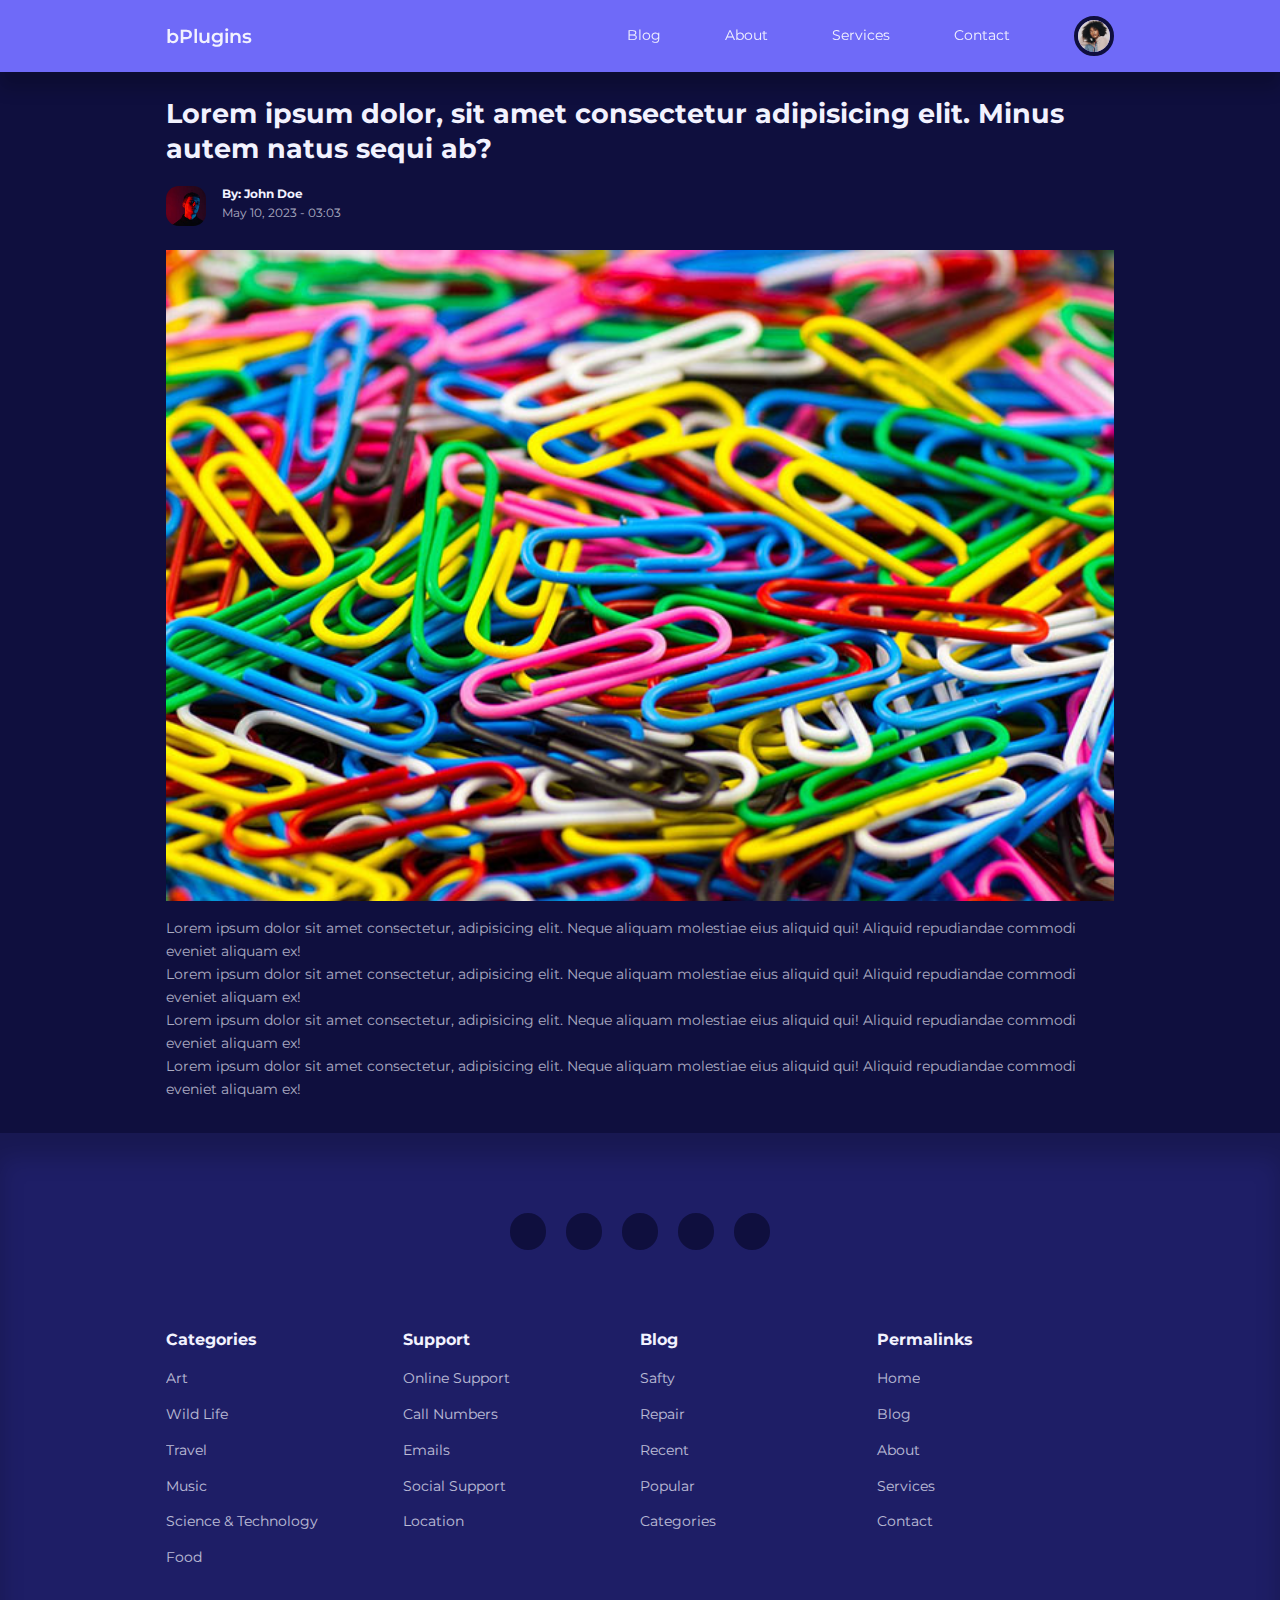
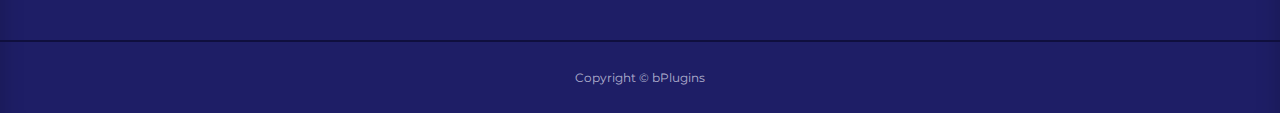
<file: post.html>
<!DOCTYPE html>
<html lang="en">

<head>
    <meta charset="UTF-8">
    <meta http-equiv="X-UA-Compatible" content="IE=edge">
    <meta name="viewport" content="width=device-width, initial-scale=1.0">
    <title>Blog Website</title>
    <!-- Custom StyleSheet -->
    <link rel="stylesheet" href="./style.css">
    <!-- IconScout CDN -->
    <link rel="stylesheet" href="https://unicons.iconscout.com/release/v4.0.0/css/line.css">
    <!-- Google Font(Montserrat) -->
    <link href="https://fonts.googleapis.com/css2?family=Montserrat:wght@300;400;500;600;700;800;900&display=swap" rel="stylesheet">
</head>

<body>
    <nav>
        <div class="container nav__container">
            <a href="index.html" class="nav__logo">bPlugins</a>
            <ul class="nav__items">
                <li><a href="blog.html">Blog</a></li>
                <li><a href="about.html">About</a></li>
                <li><a href="services.html">Services</a></li>
                <li><a href="contact.html">Contact</a></li>
                <!-- <li><a href="signin.html">SignIn</a></li> -->
                <li class="nav__profile">
                    <div class="avatar">
                        <img src="./images/avatar1.jpg" alt="">
                    </div>
                    <ul>
                        <li><a href="dashboard.html">Dashboard</a></li>
                        <li><a href="logout.html">Logout</a></li>
                    </ul>
                </li>
            </ul>

            <button id="open__nav-btn">
                <i class="uil uil-bars"></i>
            </button>
            <button id="close__nav-btn">
                <i class="uil uil-multiply"></i>
            </button>
        </div>
    </nav>
    <!-- End Of Nav -->

    <section class="singlepost">
        <div class="container single__post-container">
            <h2>Lorem ipsum dolor, sit amet consectetur adipisicing elit. Minus autem natus sequi ab?</h2>
            <div class="post__author">
                <div class="post__author-avatar">
                    <img src="./images/avatar2.jpg" alt="">
                </div>
                <div class="post__author-info">
                    <h5>By: John Doe</h5>
                    <small>May 10, 2023 - 03:03</small>
                </div>
            </div>
            <div class="singlepost__thumbnail">
                <img src="./images/blog33.jpg" alt="">
            </div>
            <p>Lorem ipsum dolor sit amet consectetur, adipisicing elit. Neque aliquam molestiae eius aliquid qui! Aliquid repudiandae commodi eveniet aliquam ex!</p>
            <p>Lorem ipsum dolor sit amet consectetur, adipisicing elit. Neque aliquam molestiae eius aliquid qui! Aliquid repudiandae commodi eveniet aliquam ex!</p>
            <p>Lorem ipsum dolor sit amet consectetur, adipisicing elit. Neque aliquam molestiae eius aliquid qui! Aliquid repudiandae commodi eveniet aliquam ex!</p>
            <p>Lorem ipsum dolor sit amet consectetur, adipisicing elit. Neque aliquam molestiae eius aliquid qui! Aliquid repudiandae commodi eveniet aliquam ex!</p>
        </div>
    </section>

    <footer>
        <div class="footer__socials">
            <a href="" target="_blank">
                <i class="uil uil-youtube"></i>
            </a>
            <a href="" target="_blank">
                <i class="uil uil-facebook"></i>
            </a>
            <a href="" target="_blank">
                <i class="uil uil-instagram-alt"></i>
            </a>
            <a href="" target="_blank">
                <i class="uil uil-linkedin"></i>
            </a>
            <a href="" target="_blank">
                <i class="uil uil-twitter"></i>
            </a>
        </div>

        <div class="container footer__container">
            <article>
                <h4>Categories</h4>
                <ul>
                    <li><a href="">Art</a></li>
                    <li><a href="">Wild Life</a></li>
                    <li><a href="">Travel</a></li>
                    <li><a href="">Music</a></li>
                    <li><a href="">Science & Technology</a></li>
                    <li><a href="">Food</a></li>
                </ul>
            </article>
            <article>
                <h4>Support</h4>
                <ul>
                    <li><a href="">Online Support</a></li>
                    <li><a href="">Call Numbers</a></li>
                    <li><a href="">Emails</a></li>
                    <li><a href="">Social Support</a></li>
                    <li><a href="">Location</a></li>
                </ul>
            </article>
            <article>
                <h4>Blog</h4>
                <ul>
                    <li><a href="">Safty</a></li>
                    <li><a href="">Repair</a></li>
                    <li><a href="">Recent</a></li>
                    <li><a href="">Popular</a></li>
                    <li><a href="">Categories</a></li>
                </ul>
            </article>
            <article>
                <h4>Permalinks</h4>
                <ul>
                    <li><a href="">Home</a></li>
                    <li><a href="">Blog</a></li>
                    <li><a href="">About</a></li>
                    <li><a href="">Services</a></li>
                    <li><a href="">Contact</a></li>
                </ul>
            </article>
        </div>
        <div class="footer__copyright">
            <small>Copyright &copy; bPlugins</small>
        </div>
    </footer>

    <script src="./main.js"></script>
</body>

</html>
</file>
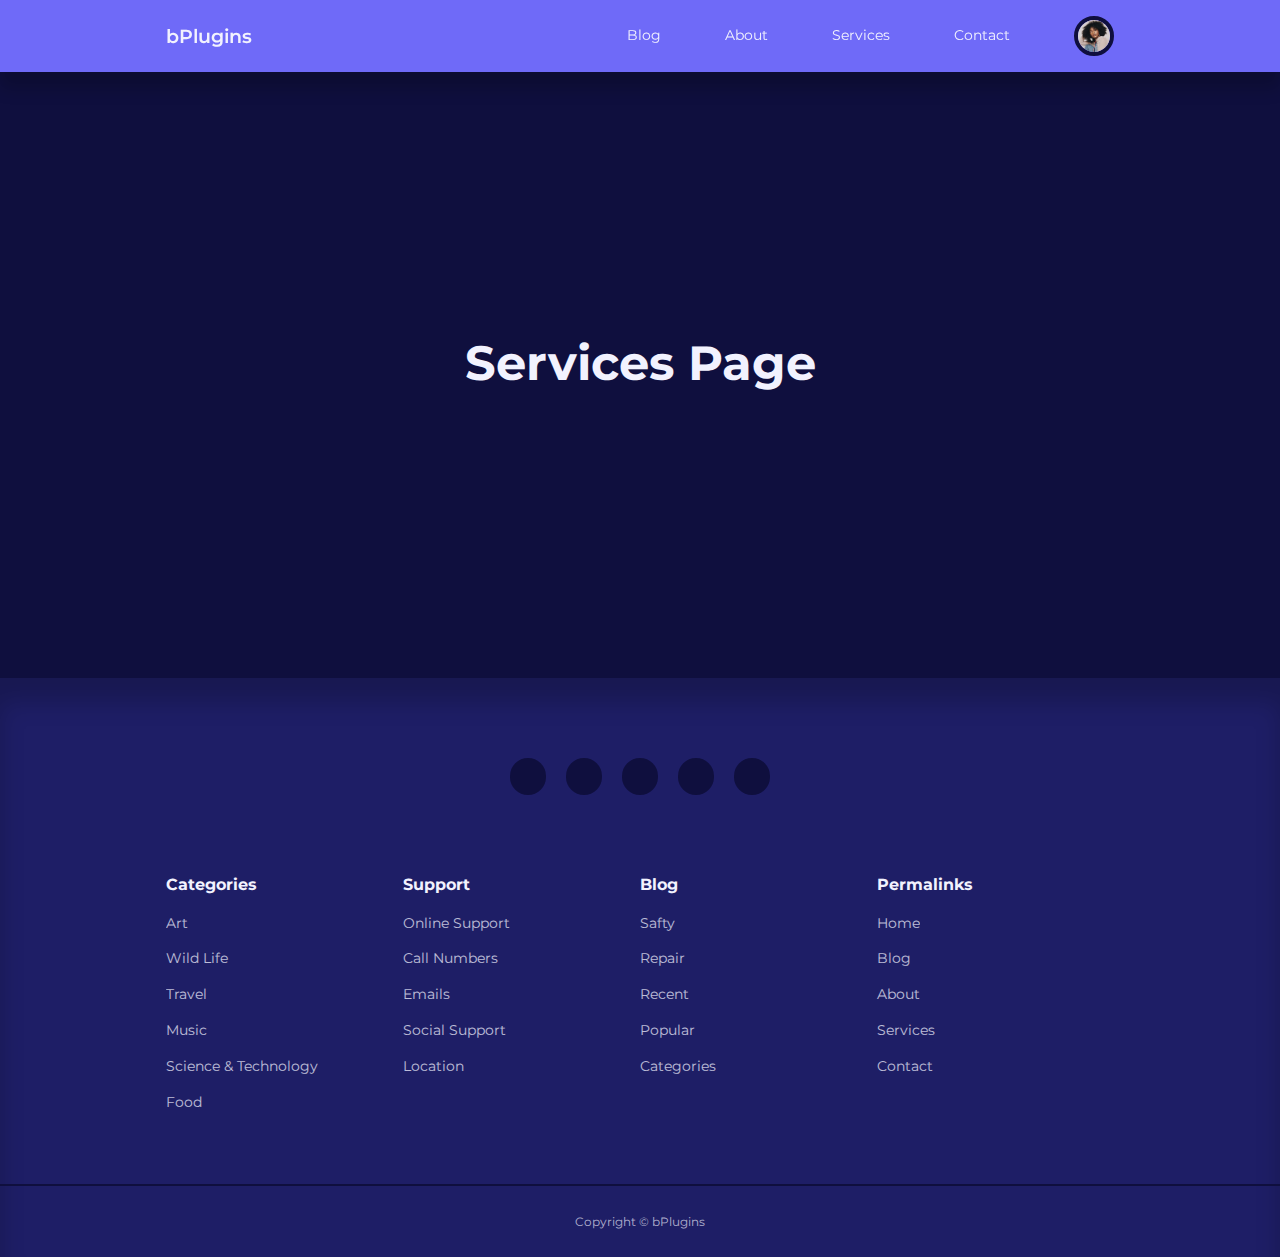
<file: services.html>
<!DOCTYPE html>
<html lang="en">

<head>
    <meta charset="UTF-8">
    <meta http-equiv="X-UA-Compatible" content="IE=edge">
    <meta name="viewport" content="width=device-width, initial-scale=1.0">
    <title>Blog Website</title>
    <!-- Custom StyleSheet -->
    <link rel="stylesheet" href="./style.css">
    <!-- IconScout CDN -->
    <link rel="stylesheet" href="https://unicons.iconscout.com/release/v4.0.0/css/line.css">
    <!-- Google Font(Montserrat) -->
    <link href="https://fonts.googleapis.com/css2?family=Montserrat:wght@300;400;500;600;700;800;900&display=swap" rel="stylesheet">
</head>

<body>
    <nav>
        <div class="container nav__container">
            <a href="index.html" class="nav__logo">bPlugins</a>
            <ul class="nav__items">
                <li><a href="blog.html">Blog</a></li>
                <li><a href="about.html">About</a></li>
                <li><a href="services.html">Services</a></li>
                <li><a href="contact.html">Contact</a></li>
                <!-- <li><a href="signin.html">SignIn</a></li> -->
                <li class="nav__profile">
                    <div class="avatar">
                        <img src="./images/avatar1.jpg" alt="">
                    </div>
                    <ul>
                        <li><a href="dashboard.html">Dashboard</a></li>
                        <li><a href="logout.html">Logout</a></li>
                    </ul>
                </li>
            </ul>

            <button id="open__nav-btn">
                <i class="uil uil-bars"></i>
            </button>
            <button id="close__nav-btn">
                <i class="uil uil-multiply"></i>
            </button>
        </div>
    </nav>
    <!-- End Of Nav -->

    <section class="empty__page">
        <h1>Services Page</h1>
    </section>

    <footer>
        <div class="footer__socials">
            <a href="" target="_blank">
                <i class="uil uil-youtube"></i>
            </a>
            <a href="" target="_blank">
                <i class="uil uil-facebook"></i>
            </a>
            <a href="" target="_blank">
                <i class="uil uil-instagram-alt"></i>
            </a>
            <a href="" target="_blank">
                <i class="uil uil-linkedin"></i>
            </a>
            <a href="" target="_blank">
                <i class="uil uil-twitter"></i>
            </a>
        </div>

        <div class="container footer__container">
            <article>
                <h4>Categories</h4>
                <ul>
                    <li><a href="">Art</a></li>
                    <li><a href="">Wild Life</a></li>
                    <li><a href="">Travel</a></li>
                    <li><a href="">Music</a></li>
                    <li><a href="">Science & Technology</a></li>
                    <li><a href="">Food</a></li>
                </ul>
            </article>
            <article>
                <h4>Support</h4>
                <ul>
                    <li><a href="">Online Support</a></li>
                    <li><a href="">Call Numbers</a></li>
                    <li><a href="">Emails</a></li>
                    <li><a href="">Social Support</a></li>
                    <li><a href="">Location</a></li>
                </ul>
            </article>
            <article>
                <h4>Blog</h4>
                <ul>
                    <li><a href="">Safty</a></li>
                    <li><a href="">Repair</a></li>
                    <li><a href="">Recent</a></li>
                    <li><a href="">Popular</a></li>
                    <li><a href="">Categories</a></li>
                </ul>
            </article>
            <article>
                <h4>Permalinks</h4>
                <ul>
                    <li><a href="">Home</a></li>
                    <li><a href="">Blog</a></li>
                    <li><a href="">About</a></li>
                    <li><a href="">Services</a></li>
                    <li><a href="">Contact</a></li>
                </ul>
            </article>
        </div>
        <div class="footer__copyright">
            <small>Copyright &copy; bPlugins</small>
        </div>
    </footer>

    <script src="./main.js"></script>
</body>

</html>
</file>
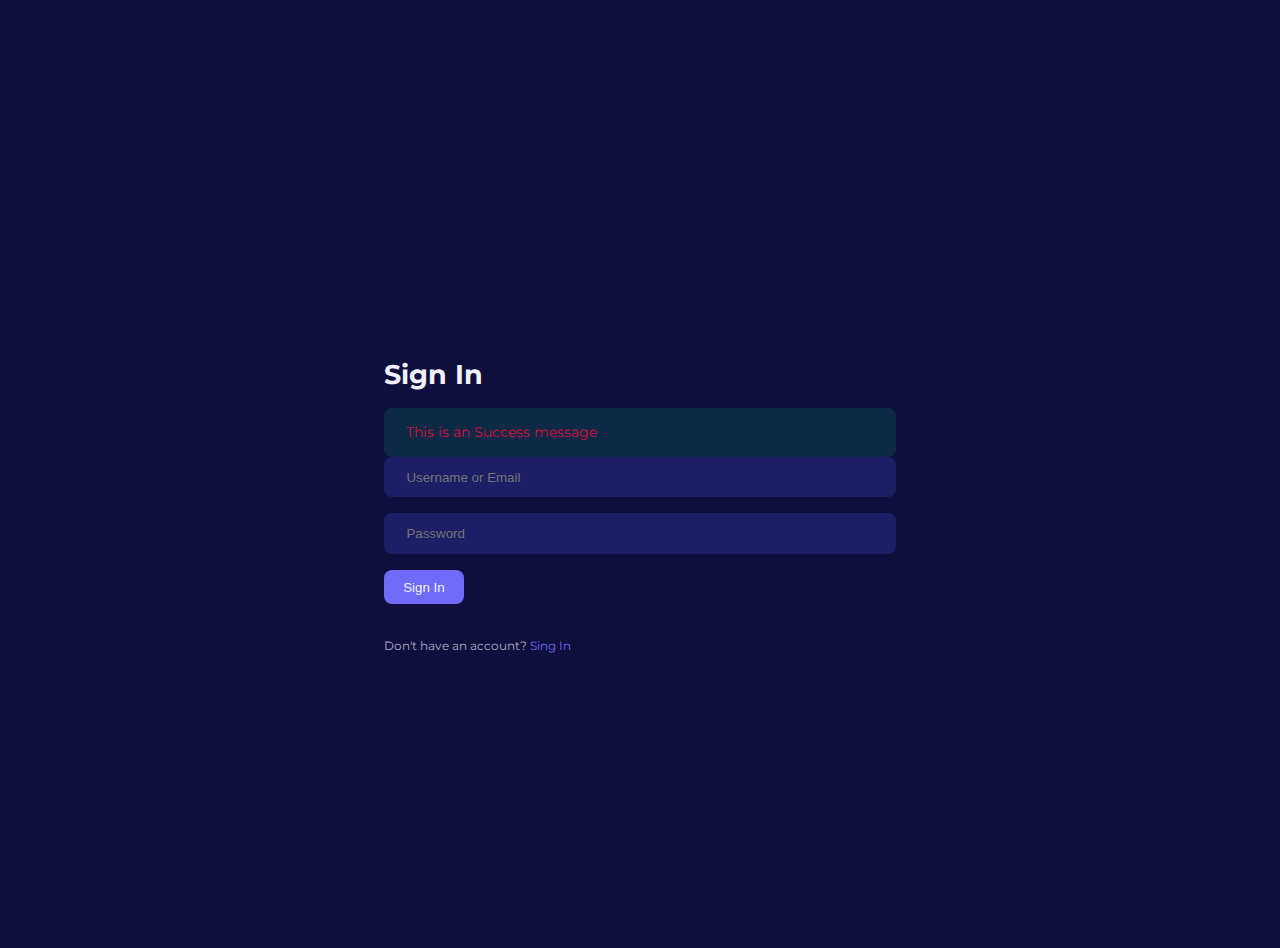
<file: signin.html>
<!DOCTYPE html>
<html lang="en">

<head>
    <meta charset="UTF-8">
    <meta http-equiv="X-UA-Compatible" content="IE=edge">
    <meta name="viewport" content="width=device-width, initial-scale=1.0">
    <title>Blog Website</title>
    <!-- Custom StyleSheet -->
    <link rel="stylesheet" href="./style.css">
    <!-- IconScout CDN -->
    <link rel="stylesheet" href="https://unicons.iconscout.com/release/v4.0.0/css/line.css">
    <!-- Google Font(Montserrat) -->
    <link href="https://fonts.googleapis.com/css2?family=Montserrat:wght@300;400;500;600;700;800;900&display=swap" rel="stylesheet">
</head>

<body>
    <section class="form__section">
        <div class="container form__section-container">
            <h2>Sign In</h2>
            <div class="alert__message success">
                <p>This is an Success message</p>
            </div>
            <form action="">
                <input type="text" placeholder="Username or Email">
                <input type="text" placeholder="Password">
                <button type="submit" class="btn">Sign In</button>
                <small>Don't have an account? <a href="signin.html">Sing In</a></small>
            </form>
        </div>
    </section>
</body>

</html>
</file>
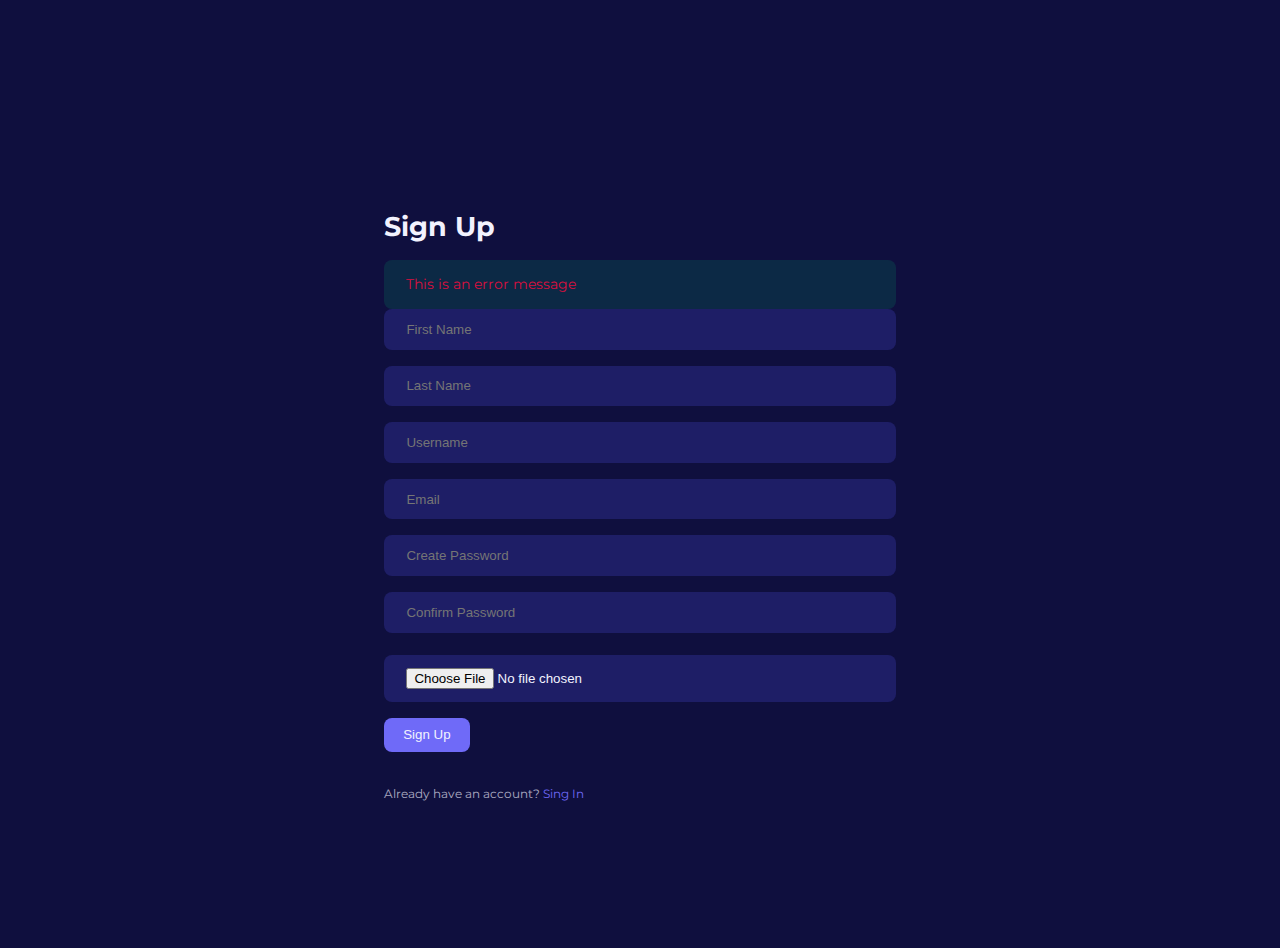
<file: signup.html>
<!DOCTYPE html>
<html lang="en">

<head>
    <meta charset="UTF-8">
    <meta http-equiv="X-UA-Compatible" content="IE=edge">
    <meta name="viewport" content="width=device-width, initial-scale=1.0">
    <title>Blog Website</title>
    <!-- Custom StyleSheet -->
    <link rel="stylesheet" href="./style.css">
    <!-- IconScout CDN -->
    <link rel="stylesheet" href="https://unicons.iconscout.com/release/v4.0.0/css/line.css">
    <!-- Google Font(Montserrat) -->
    <link href="https://fonts.googleapis.com/css2?family=Montserrat:wght@300;400;500;600;700;800;900&display=swap" rel="stylesheet">
</head>

<body>
    <section class="form__section">
        <div class="container form__section-container">
            <h2>Sign Up</h2>
            <div class="alert__message success">
                <p>This is an error message</p>
            </div>
            <form action="">
                <input type="text" placeholder="First Name">
                <input type="text" placeholder="Last Name">
                <input type="text" placeholder="Username">
                <input type="text" placeholder="Email">
                <input type="text" placeholder="Create Password">
                <input type="text" placeholder="Confirm Password">
                <div class="form__control">
                    <label for="avatar"></label>
                    <input type="file" id="avatar">
                </div>
                <button type="submit" class="btn">Sign Up</button>
                <small>Already have an account? <a href="signin.html">Sing In</a></small>
            </form>
        </div>
    </section>
</body>

</html>
</file>
<file: style.css>
:root {
    --color-primary: #6f6af8;
    --color-primary-light: hsl(242, 91%, 69%, 18%);
    --color-primary-variant: #5854c7;
    --color-red: #da0f3f;
    --color-red-light: hsl(346, 87%, 46%, 15%);
    --color-green: #00c476;
    --color-green-light: hsl(156, 100%, 38%, 15%);
    --color-gray-900: #1e1e66;
    --color-gray-700: #2d2b7c;
    --color-gray-300: rgba(242, 242, 254, 0.3);
    --color-gray-200: rgba(242, 242, 254, 0.7);
    --color-white: #f2f2fe;
    --color-bg: #0f0f3e;

    --transition: all 300ms ease;

    --container-width-lg: 74%;
    --container-width-md: 88%;
    --form-width: 40%;

    --card-border-radius-1: 0.3rem;
    --card-border-radius-2: 0.5rem;
    --card-border-radius-3: 0.8rem;
    --card-border-radius-4: 2rem;
    --card-border-radius-5: 5rem;
}

/* =================================================================
GENERAL
====================================================================
*/

* {
    margin: 0;
    padding: 0;
    outline: 0;
    border: 0;
    appearance: 0;
    list-style: none;
    text-decoration: none;
    box-sizing: border-box;
}

body {
    font-family: 'Montserrat', sans-serif;
    line-height: 1.6;
    color: var(--color-gray-200);
    overflow-x: hidden;
    background: var(--color-bg);
    font-size: 0.9rem;
}

.container {
    width: var(--container-width-lg);
    max-width: 1800px;
    margin-inline: auto;
}

section {
    margin-top: 3rem;
    width: 100vw;
}

h1,
h2,
h3,
h4,
h5 {
    color: var(--color-white);
    line-height: 1.3;
}

h1 {
    font-size: 3rem;
    margin: 1rem 0;
}

h2 {
    font-size: 1.7rem;
    margin: 1rem 0;
}

h3 {
    font-size: 1.1rem;
    margin: 0.8rem 0 0.5rem;
}

h4 {
    font-size: 1rem;
}

a {
    color: var(--color-white);
    transition: var(--transition);
}

img {
    display: block;
    width: 100%;
    object-fit: cover;
}

/* =================================================================
NAV
====================================================================
*/

nav {
    background: var(--color-primary);
    width: 100vw;
    height: 4.5rem;
    position: fixed;
    top: 0;
    z-index: 10;
    box-shadow: 0 1rem 1rem rgba(0, 0, 0, 0.2);
}

nav button {
    display: none;
}

.nav__container {
    height: 100%;
    display: flex;
    align-items: center;
    justify-content: space-between;
}

.avatar {
    width: 2.5rem;
    height: 2.5rem;
    border-radius: 50%;
    overflow: hidden;
    border: 0.3rem solid var(--color-bg);
}

.nav__logo {
    font-weight: 600;
    font-size: 1.2rem;
}

.nav__items {
    display: flex;
    align-items: center;
    gap: 4rem;
}

.nav__profile {
    position: relative;
    cursor: pointer;
}

.nav__profile ul {
    position: absolute;
    top: 125%;
    right: 0;
    display: flex;
    flex-direction: column;
    box-shadow: 0 3rem 3rem rgba(0, 0, 0, 0.4);
    background-color: var(--color-gray-900);
    visibility: hidden;
    opacity: 0;
    transition: var(--transition);
}

/* Show nav ul when nav profile is hovered */
.nav__profile:hover>ul {
    visibility: visible;
    opacity: 1;
}

.nav__profile ul li a {
    padding: 1rem;
    background: var(--color-gray-900);
    display: block;
    width: 100%;
}

.nav__profile ul li:last-child a {
    background: var(--color-green);
    color: var(--color-bg);
}

/* =================================================================
CATEGORY BUTTON
====================================================================
*/

.category__button {
    background: var(--color-primary-light);
    color: var(--color-primary);
    display: inline-block;
    padding: 0.5rem 1rem;
    border-radius: var(--card-border-radius-2);
    font-weight: 600;
    font-size: 0.8rem;
    text-align: center;
}

.category__button:hover {
    color: var(--color-white);

}

/* =================================================================
GENERAL POST
====================================================================
*/

.post__thumbnail {
    border-radius: var(--card-border-radius-5) 0;
    border: 1rem solid var(--color-gray-900);
    overflow: hidden;
    margin-bottom: 1.6rem;
}

.featured__container:hover .post__thumbnail img {
    filter: saturate(0);
    transition: filter 500ms ease;
}

.post__author {
    display: flex;
    gap: 1rem;
    margin-top: 1.2rem;
}

.post__author-avatar {
    width: 2.5rem;
    height: 2.5rem;
    border-radius: var(--card-border-radius-3);
    overflow: hidden;
}

/* =================================================================
FEATURED
====================================================================
*/

.featured {
    margin-top: 8rem;
}

.featured__container {
    display: grid;
    grid-template-columns: 1fr 1fr;
    gap: 4rem;
}

.featured .post__thumbnail {
    height: fit-content;
}

/* =================================================================
POSTS
====================================================================
*/

.posts__container {
    display: grid;
    grid-template-columns: repeat(3, 1fr);
    gap: 5rem;
    margin-bottom: 5rem;
}

/* =================================================================
CATEGORY BUTTONS
====================================================================
*/

.category__buttons {
    padding: 4rem 0;
    border-top: 2px solid var(--color-gray-900);
    border-bottom: 2px solid var(--color-gray-900);
}

.category__buttons-container {
    width: fit-content;
    display: grid;
    grid-template-columns: repeat(3, 1fr);
    gap: 1rem;
}

/* =================================================================
FOOTER
====================================================================
*/

footer {
    background: var(--color-gray-900);
    padding: 5rem 0 0;
    box-shadow: inset 0 1.5rem 1.5rem rgba(0, 0, 0, 0.2);
}

.footer__socials {
    margin-inline: auto;
    width: fit-content;
    margin-bottom: 5rem;
    display: flex;
    justify-content: space-between;
    align-items: center;
    gap: 1.2rem;
}

.footer__socials a {
    background: var(--color-bg);
    border-radius: 50%;
    width: 2.3rem;
    height: 2.3rem;
    display: flex;
    align-items: center;
    justify-content: center;
}

.footer__socials a:hover {
    background: var(--color-white);
    color: var(--color-bg);
}

.footer__container {
    display: grid;
    grid-template-columns: repeat(4, 1fr);

}

footer h4 {
    color: var(--color-white);
    margin-bottom: 0.6rem;
}

footer ul li {
    padding: 0.4rem 0;
}

footer ul a {
    opacity: 0.75;
}

footer ul a:hover {
    letter-spacing: 0.2rem;
    opacity: 1;
}

.footer__copyright {
    text-align: center;
    padding: 1.5rem 0;
    border-top: 2px solid var(--color-bg);
    margin-top: 4rem;
}

/* =================================================================
SEARCH
====================================================================
*/
.search__bar {
    margin-top: 7rem;
}

.search__bar-container {
    position: relative;
    width: 30rem;
    background: var(--color-gray-900);
    display: flex;
    justify-content: space-between;
    align-items: center;
    overflow: hidden;
    padding: 0.6rem 1rem;
    border-radius: var(--card-border-radius-2);
    color: var(--color-gray-300);
}

.search__bar-container>div {
    width: 100%;
    display: flex;
    align-items: center;
}

.search__bar input {
    /* background: transparent; */
    margin-left: 0.7rem;
    padding: 0.5rem 0;
    width: 100%;
}

.search__bar-container::placeholder {
    color: var(--color-gray-300);
}

/* =================================================================
BUTTON
====================================================================
*/

.btn {
    display: inline-block;
    width: fit-content;
    padding: 0.6rem 1.2rem;
    background-color: var(--color-primary);
    border-radius: var(--card-border-radius-2);
    cursor: pointer;
    transition: var(--transition);
    color: var(--color-white);
}

/* =================================================================
SINGLE POST
====================================================================
*/
.singlepost {
    margin: 6rem 0 2rem;
}

.singlepost__container {
    width: var(--form-width);
    background: var(--color-gray-900);
    padding: 1rem 2rem 2rem;
}

.singlepost__thumbnail {
    margin: 1.5rem 0 1rem;
}

.singlepost__container p {
    margin-top: 1rem;
    line-height: 1.7;
}

/* =================================================================
CATEGORY POSTS
====================================================================
*/
.category__title {
    height: 15rem;
    margin-top: 4.5rem;
    color: var(--color-gray-900);
    display: grid;
    place-items: center;
}

/* =================================================================
EMPTY PAGES
====================================================================
*/
.empty__page {
    height: 70vh;
    display: grid;
    place-content: center;
}

/* =================================================================
GENERAL FORM
====================================================================
*/
.form__section {
    display: grid;
    place-items: center;
    height: 100vh;
}

.form__section-container {
    width: var(--form-width);
}

.alert__message {
    padding: 0.8rem 1.4rem;
    margin-top: 1rem;
    border-radius: var(--card-border-radius-2);
}

.alert__message.error {
    background: var(--color-red-light);
    color: var(--color-red);
}

.alert__message.success {
    background: var(--color-green-light);
    color: var(--color-red);
}

form {
    display: flex;
    flex-direction: column;
    gap: 1rem;
}

.form__control {
    display: flex;
    flex-direction: column;
    gap: 0.4rem;
}

input,
textarea,
select {
    padding: 0.8rem 1.4rem;
    background-color: var(--color-gray-900);
    border-radius: var(--card-border-radius-2);
    resize: none;
    color: var(--color-white);
}

.form__section small {
    margin-top: 1rem;
    display: block;
}

.form__section small a {
    color: var(--color-primary);
}


/* =================================================================
MEDIA QUERIES (MEDIUM DEVICES)
====================================================================
*/

@media screen and (max-width: 1024px) {

    /* ========== GENERAL ========== */
    .container {
        width: var(--container-width-md);
    }

    h2 {
        font-size: 1.6rem;
    }

    h3 {
        font-size: 1.2rem;
    }

    h5 {
        font-size: 0.8rem;
    }

    /* ========== NAV ========== */
    nav button {
        display: inline-block;
        font-size: 1.5rem;
        background: transparent;
        color: var(--color-white);
        cursor: pointer;
    }

    nav button#close__nav-btn {
        display: none;
    }

    .nav__container {
        position: relative;
    }

    .nav__items {
        position: absolute;
        flex-direction: column;
        top: 100%;
        right: 0;
        width: 12rem;
        align-items: flex-start;
        justify-content: center;
        gap: 0;
        display: none;
    }

    .nav__items li {
        width: 100%;
        height: 4.5rem;
        display: flex;
        align-items: center;
        box-shadow: -2rem 3rem 7rem rgba(0, 0, 0, 0.7);
        background: var(--color-gray-900);
        border-top: 1px solid var(--color-bg);
        animation: animateDropdown 400ms 0s ease forwards;
        opacity: 0;
        transform-origin: top;
    }

    .nav__items li:nth-child(2) {
        animation-delay: 200ms;
    }

    .nav__items li:nth-child(3) {
        animation-delay: 400ms;
    }

    .nav__items li:nth-child(4) {
        animation-delay: 600ms;
    }

    .nav__items li:nth-child(5) {
        animation-delay: 800ms;
    }

    /* Nav Dropdown Animation */
    @keyframes animateDropdown {
        0% {
            transform: rotateX(90deg);
        }

        100% {
            transform: rotateX(0deg);
            opacity: 1;
        }
    }

    .nav__items li a {
        border-radius: 0;
        width: 100%;
        height: 100%;
        background: var(--color-gray-900);
        padding: 0 2rem;
        display: flex;
        align-items: center;
    }

    .nav__profile {
        background: var(--color-gray-900);
    }

    .nav__profile ul {
        top: 100%;
        width: 100%;
    }

    .nav__profile .avatar {
        margin-left: 2rem;
        border: 0;
    }

    .posts__container {
        grid-template-columns: 1fr 1fr;
        gap: 3rem;
    }

    .footer__container {
        grid-template-columns: 1fr 1fr;
    }

    /* ======= BLOG ======= */

    .search__bar-container {
        width: var(--container-width-md);
    }

    /* ======= GENERAL FORM ======= */
    .form__section-container {
        padding: 3rem;
    }

}

/* =================================================================
MEDIA QUERIES (SMALL DEVICES)
====================================================================
*/
@media screen and (max-width: 600px) {
    section {
        margin-top: 2rem;
    }

    h1 {
        font-size: 2rem;
    }

    .featured {
        margin-top: 6rem;
    }

    .featured-container {
        grid-template-columns: 1fr;
        gap: 0;
    }

    .posts__container {
        grid-template-columns: 1fr;
    }

    .category__buttons-container {
        grid-template-columns: 1fr 1fr;
    }

    .footer__container {
        grid-template-columns: 1fr;
        text-align: center;
        align-items: center;
        gap: 2rem;
    }

    /* ======= SINGLE POST ======= */
    .singlepost__container {
        background-color: transparent;
        padding: 0;
    }

    /* ======= GENERAL FORM ======= */

    .form__section-container {
        padding: 0;
    }
}
</file>
